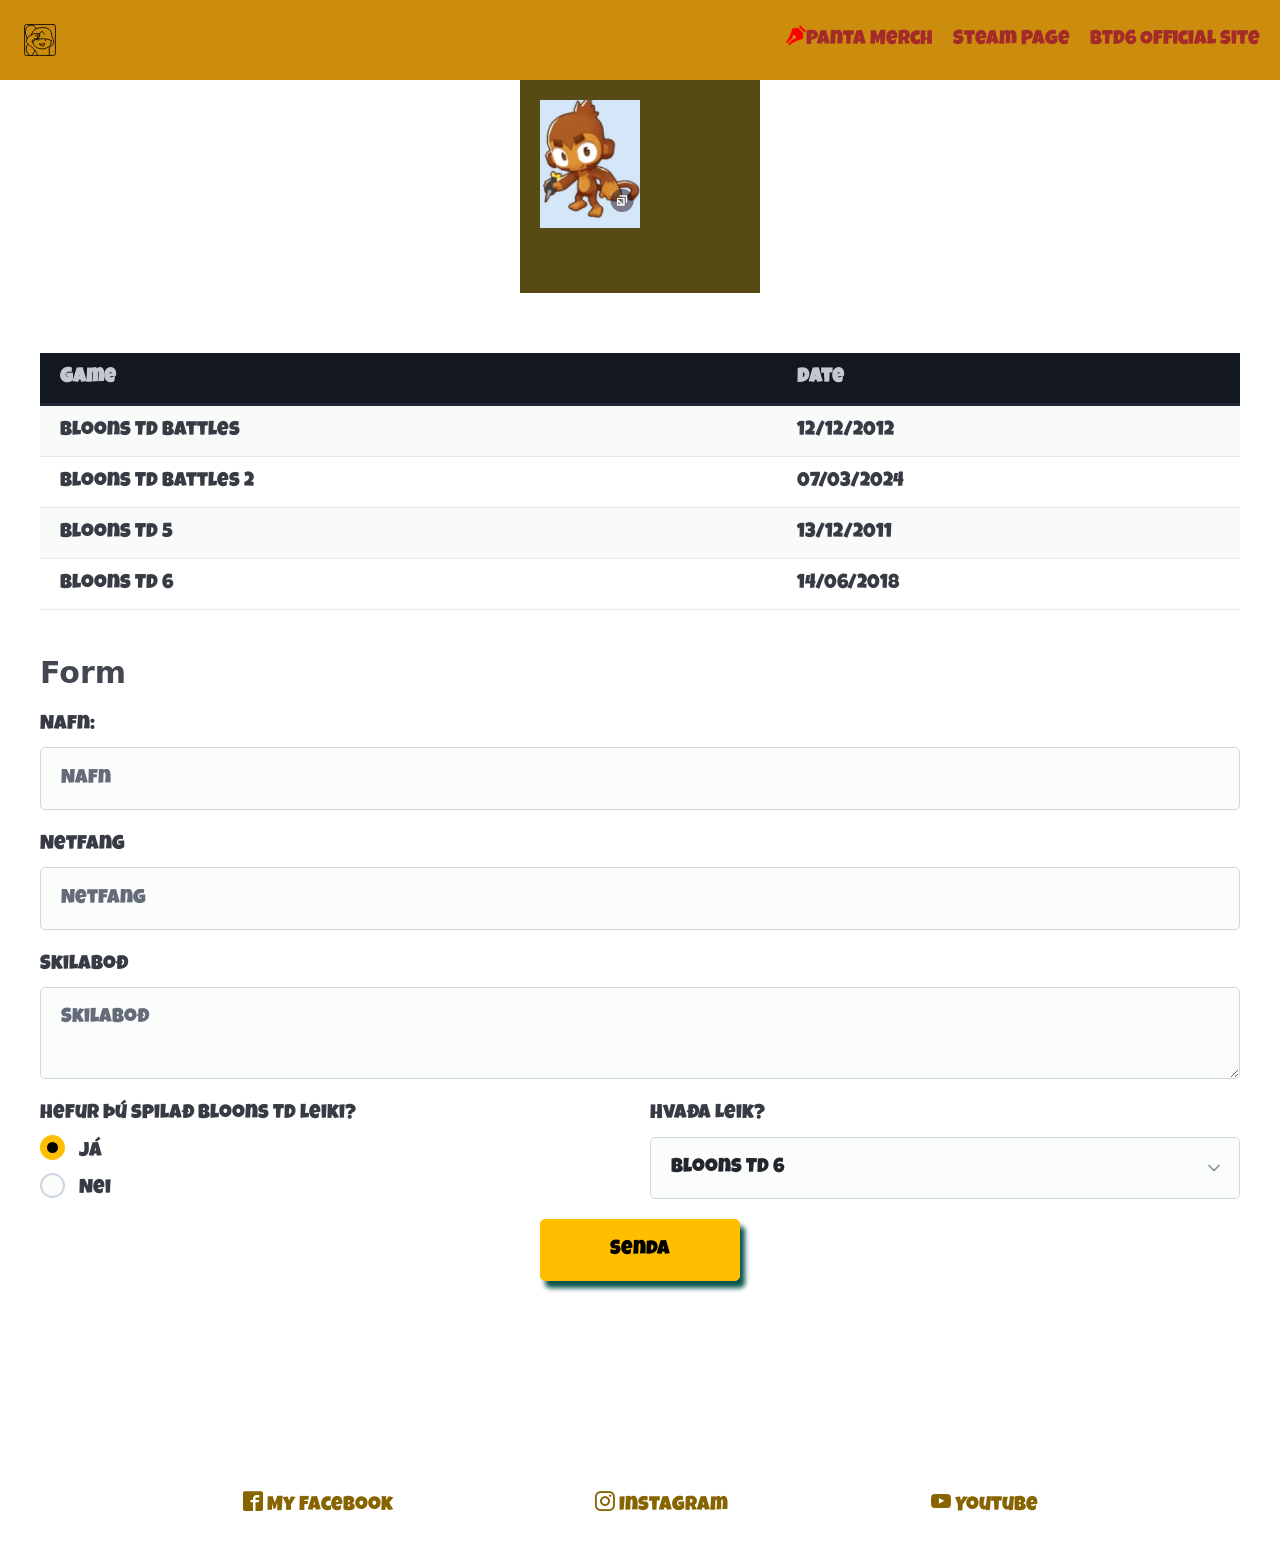
<file: index.html>
<!DOCTYPE html>
<html lang="en">
<head>
    <meta charset="UTF-8">
    <meta name="viewport" content="width=device-width, initial-scale=1.0">
    <title>Bloons TD 6</title>
    <link rel="stylesheet" href="css/pico.amber.css">
    <link rel="stylesheet" href="css/custom.css">
    <link rel="stylesheet" href="css/style.css">
    <link rel="preconnect" href="https://fonts.googleapis.com">
    <link rel="preconnect" href="https://fonts.gstatic.com" crossorigin>
    <link href="https://fonts.googleapis.com/css2?family=Luckiest+Guy&display=swap" rel="stylesheet">
</head>
<body class="luckiest-guy-regular">
    <main class="container">
        <label role="button" for="hamborgir" class="hamborgir">&#9776;</label>
        <input type="checkbox" id="hamborgir">
        <nav >
            <ul>
                <li><img src="images/logo.svg"></img></li>
            </ul>
            <ul>
                <li><a href="#" id="dialogOpen"><span class="icon-pen"></span>Panta Merch</a></li>
                <li><a href="https://store.steampowered.com/app/960090/Bloons_TD_6/">Steam Page</a></li>
                <li><a href="https://ninjakiwi.com/Games/Mobile/Bloons-TD-6.html">BTD6 Official site</a></li>
            </ul>
        </nav>

        <div class="slideshow">
            <div class="slides">
                <div id="slide-1">
                    <img src="images/dartMonkey.png">
                </div>
                <div id="slide-2">
                    <img src="images/boomMonkey.png">
                </div>
                <div id="slide-3">
                    <img src="images/Cannon.png" alt="">
                </div>
                <div id="slide-4">
                    <img src="images/tackShooter.png" alt="">
                </div>
                <div id="slide-5">
                    <img src="images/iceMonkey.png">
                </div>
                <div id="slide-6">
                    <img src="images/glueGunner.png">
                </div>
                <div id="slide-7">
                    <img src="images/Desperado.png">
                </div>
                <div id="slide-8">
                    <img src="images/Sniper.png">
                </div>
                <div id="slide-9">
                    <img src="images/Submarine.png">
                </div>
                <div id="slide-10">
                    <img src="images/Pirate.png">
                </div>
                <div id="slide-11">
                    <img src="images/Ace.png">
                </div>
                <div id="slide-12">
                    <img src="images/Heli.png">
                </div>
                <div id="slide-13">
                    <img src="images/Mortar.png">
                </div>
                <div id="slide-14">
                    <img src="images/miniGunner.png">
                </div>
                <div id="slide-15">
                    <img src="images/magic.png">
                </div>
                <div id="slide-16">
                    <img src="images/super.png">
                </div>
                <div id="slide-17">
                    <img src="images/ninja.png">
                </div>
                <div id="slide-18">
                    <img src="images/alchemist.png">
                </div>
                <div id="slide-19">
                    <img src="images/druid.png">
                </div>
                <div id="slide-20">
                    <img src="images/mermonkey.png">
                </div>
                <div id="slide-21">
                    <img src="images/farm.png">
                </div>
                <div id="slide-22">
                    <img src="images/spike.png">
                </div>
                <div id="slide-23">
                    <img src="images/villiage.png">
                </div>
                <div id="slide-24">
                    <img src="images/engineer.png">
                </div>
                <div id="slide-25">
                    <img src="images/tamer.png">
                </div>

            </div>

        </div>
        <table class="striped">
            <thead data-theme="dark">
                <tr>
                    <td>Game</td>
                    <td>Date</td>
                </tr>
            </thead>
            <tbody>
                <tr>
                    <td data-label="Game">Bloons TD Battles</td>
                    <td data-label="Date">12/12/2012</td>
                </tr>
                <tr>
                    <td data-label="Game">Bloons TD Battles 2</td>
                    <td data-label="Date">07/03/2024</td>
                </tr>
                <tr>
                    <td data-label="Game">Bloons TD 5</td>
                    <td data-label="Date">13/12/2011</td>
                </tr>
                <tr>
                    <td data-label="Game">Bloons TD 6</td>
                    <td data-label="Date">14/06/2018</td>
                </tr> 
            </tbody>
        </table>

        <h3>Form</h3>
        <form action="">

            <label for="nafn">Nafn:</label>
            <input type="text" id="nafn" required placeholder="Nafn">

            <label for="netfang">Netfang</label>
            <input type="email" id="netfang" required placeholder="Netfang">

            <label for="skilabod">Skilaboð</label>
            <textarea id="skilabod" placeholder="Skilaboð"></textarea>
            <div class="grid">
                <div>
                    <label for="valkostur">hefur þú spilað Bloons TD leiki?</label>
                    <label for="radio1">
                        <input type="radio" id="radio1" name="radiobtn" checked>
                        Já
                    </label>
                    <label for="radio2">
                        <input type="radio" id="radio2" name="radiobtn">
                        Nei
                    </label>
                </div>
                <div>
                    <label for="selects">Hvaða Leik?</label>
                    <select id="selects">
                        <option>Bloons TD 6</option>
                        <option>Bloons Battles leikina</option>
                        <option>Bloons TD 5</option>
                    </select>
                </div>
            </div>
            <input type="submit" value="Senda">
        </form>
        <div class="animated-line">
            <h2>Kaupa Bloons TD 6 NOW</h2>
        </div>
        
        <footer>
            <a href="https://fb.is"><span class="icon-facebook2"></span> My Facebook</a>
            <a href="https://instagram.com/realninjakiwi"><span class="icon-instagram"></span> Instagram</a>
            <a href="https://youtube.com/ninjakiwigames"><span class="icon-youtube"></span> Youtube</a>
        </footer>
    </main>
    <dialog id="skraning">
        <article>
            <header>
                <button aria-label="Close" rel="prev" id="dialogClose"></button>
                <p>Sláðu inn username og pasword</p>
            </header>
            <form action="admin.html" method="get">
                <label for="user">Notandi</label>
                <input type="text" id="user" placeholder="User" required>

                <label for="pass">Password</label>
                <input type="text" id="pass" placeholder="Password" required>

                <input type="submit" placeholder="Skrá inn">
            </form>
        </article>
    </dialog>

    <script>

        const openbutton = document.getElementById("dialogOpen")
        const closebutton = document.getElementById("dialogClose")
        const dialog = document.getElementById("skraning")

        openbutton.addEventListener("click", function(){
            dialog.showModal();
        });

        closebutton.addEventListener("click", function(){
            dialog.close();
        });

    </script>

</body>

</html>
</file>
<file: css/pico.amber.css>
@charset "UTF-8";
/*!
 * Pico CSS ✨ v2.1.1 (https://picocss.com)
 * Copyright 2019-2025 - Licensed under MIT
 */
/**
 * Styles
 */
:root,
:host {
  --pico-font-family-emoji: "Apple Color Emoji", "Segoe UI Emoji", "Segoe UI Symbol", "Noto Color Emoji";
  --pico-font-family-sans-serif: system-ui, "Segoe UI", Roboto, Oxygen, Ubuntu, Cantarell, Helvetica, Arial, "Helvetica Neue", sans-serif, var(--pico-font-family-emoji);
  --pico-font-family-monospace: ui-monospace, SFMono-Regular, "SF Mono", Menlo, Consolas, "Liberation Mono", monospace, var(--pico-font-family-emoji);
  --pico-font-family: var(--pico-font-family-sans-serif);
  --pico-line-height: 1.5;
  --pico-font-weight: 400;
  --pico-font-size: 100%;
  --pico-text-underline-offset: 0.1rem;
  --pico-border-radius: 0.25rem;
  --pico-border-width: 0.0625rem;
  --pico-outline-width: 0.125rem;
  --pico-transition: 0.2s ease-in-out;
  --pico-spacing: 1rem;
  --pico-typography-spacing-vertical: 1rem;
  --pico-block-spacing-vertical: var(--pico-spacing);
  --pico-block-spacing-horizontal: var(--pico-spacing);
  --pico-grid-column-gap: var(--pico-spacing);
  --pico-grid-row-gap: var(--pico-spacing);
  --pico-form-element-spacing-vertical: 0.75rem;
  --pico-form-element-spacing-horizontal: 1rem;
  --pico-group-box-shadow: 0 0 0 rgba(0, 0, 0, 0);
  --pico-group-box-shadow-focus-with-button: 0 0 0 var(--pico-outline-width) var(--pico-primary-focus);
  --pico-group-box-shadow-focus-with-input: 0 0 0 0.0625rem var(--pico-form-element-border-color);
  --pico-modal-overlay-backdrop-filter: blur(0.375rem);
  --pico-nav-element-spacing-vertical: 1rem;
  --pico-nav-element-spacing-horizontal: 0.5rem;
  --pico-nav-link-spacing-vertical: 0.5rem;
  --pico-nav-link-spacing-horizontal: 0.5rem;
  --pico-nav-breadcrumb-divider: ">";
  --pico-icon-checkbox: url("data:image/svg+xml,%3Csvg xmlns='http://www.w3.org/2000/svg' width='24' height='24' viewBox='0 0 24 24' fill='none' stroke='rgb(255, 255, 255)' stroke-width='4' stroke-linecap='round' stroke-linejoin='round'%3E%3Cpolyline points='20 6 9 17 4 12'%3E%3C/polyline%3E%3C/svg%3E");
  --pico-icon-minus: url("data:image/svg+xml,%3Csvg xmlns='http://www.w3.org/2000/svg' width='24' height='24' viewBox='0 0 24 24' fill='none' stroke='rgb(255, 255, 255)' stroke-width='4' stroke-linecap='round' stroke-linejoin='round'%3E%3Cline x1='5' y1='12' x2='19' y2='12'%3E%3C/line%3E%3C/svg%3E");
  --pico-icon-chevron: url("data:image/svg+xml,%3Csvg xmlns='http://www.w3.org/2000/svg' width='24' height='24' viewBox='0 0 24 24' fill='none' stroke='rgb(136, 145, 164)' stroke-width='2' stroke-linecap='round' stroke-linejoin='round'%3E%3Cpolyline points='6 9 12 15 18 9'%3E%3C/polyline%3E%3C/svg%3E");
  --pico-icon-date: url("data:image/svg+xml,%3Csvg xmlns='http://www.w3.org/2000/svg' width='24' height='24' viewBox='0 0 24 24' fill='none' stroke='rgb(136, 145, 164)' stroke-width='2' stroke-linecap='round' stroke-linejoin='round'%3E%3Crect x='3' y='4' width='18' height='18' rx='2' ry='2'%3E%3C/rect%3E%3Cline x1='16' y1='2' x2='16' y2='6'%3E%3C/line%3E%3Cline x1='8' y1='2' x2='8' y2='6'%3E%3C/line%3E%3Cline x1='3' y1='10' x2='21' y2='10'%3E%3C/line%3E%3C/svg%3E");
  --pico-icon-time: url("data:image/svg+xml,%3Csvg xmlns='http://www.w3.org/2000/svg' width='24' height='24' viewBox='0 0 24 24' fill='none' stroke='rgb(136, 145, 164)' stroke-width='2' stroke-linecap='round' stroke-linejoin='round'%3E%3Ccircle cx='12' cy='12' r='10'%3E%3C/circle%3E%3Cpolyline points='12 6 12 12 16 14'%3E%3C/polyline%3E%3C/svg%3E");
  --pico-icon-search: url("data:image/svg+xml,%3Csvg xmlns='http://www.w3.org/2000/svg' width='24' height='24' viewBox='0 0 24 24' fill='none' stroke='rgb(136, 145, 164)' stroke-width='1.5' stroke-linecap='round' stroke-linejoin='round'%3E%3Ccircle cx='11' cy='11' r='8'%3E%3C/circle%3E%3Cline x1='21' y1='21' x2='16.65' y2='16.65'%3E%3C/line%3E%3C/svg%3E");
  --pico-icon-close: url("data:image/svg+xml,%3Csvg xmlns='http://www.w3.org/2000/svg' width='24' height='24' viewBox='0 0 24 24' fill='none' stroke='rgb(136, 145, 164)' stroke-width='3' stroke-linecap='round' stroke-linejoin='round'%3E%3Cline x1='18' y1='6' x2='6' y2='18'%3E%3C/line%3E%3Cline x1='6' y1='6' x2='18' y2='18'%3E%3C/line%3E%3C/svg%3E");
  --pico-icon-loading: url("data:image/svg+xml,%3Csvg fill='none' height='24' width='24' viewBox='0 0 24 24' xmlns='http://www.w3.org/2000/svg' %3E%3Cstyle%3E g %7B animation: rotate 2s linear infinite; transform-origin: center center; %7D circle %7B stroke-dasharray: 75,100; stroke-dashoffset: -5; animation: dash 1.5s ease-in-out infinite; stroke-linecap: round; %7D @keyframes rotate %7B 0%25 %7B transform: rotate(0deg); %7D 100%25 %7B transform: rotate(360deg); %7D %7D @keyframes dash %7B 0%25 %7B stroke-dasharray: 1,100; stroke-dashoffset: 0; %7D 50%25 %7B stroke-dasharray: 44.5,100; stroke-dashoffset: -17.5; %7D 100%25 %7B stroke-dasharray: 44.5,100; stroke-dashoffset: -62; %7D %7D %3C/style%3E%3Cg%3E%3Ccircle cx='12' cy='12' r='10' fill='none' stroke='rgb(136, 145, 164)' stroke-width='4' /%3E%3C/g%3E%3C/svg%3E");
}
@media (min-width: 576px) {
  :root,
  :host {
    --pico-font-size: 106.25%;
  }
}
@media (min-width: 768px) {
  :root,
  :host {
    --pico-font-size: 112.5%;
  }
}
@media (min-width: 1024px) {
  :root,
  :host {
    --pico-font-size: 118.75%;
  }
}
@media (min-width: 1280px) {
  :root,
  :host {
    --pico-font-size: 125%;
  }
}
@media (min-width: 1536px) {
  :root,
  :host {
    --pico-font-size: 131.25%;
  }
}

a {
  --pico-text-decoration: underline;
}
a.secondary, a.contrast {
  --pico-text-decoration: underline;
}

small {
  --pico-font-size: 0.875em;
}

h1,
h2,
h3,
h4,
h5,
h6 {
  --pico-font-weight: 700;
}

h1 {
  --pico-font-size: 2rem;
  --pico-line-height: 1.125;
  --pico-typography-spacing-top: 3rem;
}

h2 {
  --pico-font-size: 1.75rem;
  --pico-line-height: 1.15;
  --pico-typography-spacing-top: 2.625rem;
}

h3 {
  --pico-font-size: 1.5rem;
  --pico-line-height: 1.175;
  --pico-typography-spacing-top: 2.25rem;
}

h4 {
  --pico-font-size: 1.25rem;
  --pico-line-height: 1.2;
  --pico-typography-spacing-top: 1.874rem;
}

h5 {
  --pico-font-size: 1.125rem;
  --pico-line-height: 1.225;
  --pico-typography-spacing-top: 1.6875rem;
}

h6 {
  --pico-font-size: 1rem;
  --pico-line-height: 1.25;
  --pico-typography-spacing-top: 1.5rem;
}

thead th,
thead td,
tfoot th,
tfoot td {
  --pico-font-weight: 600;
  --pico-border-width: 0.1875rem;
}

pre,
code,
kbd,
samp {
  --pico-font-family: var(--pico-font-family-monospace);
}

kbd {
  --pico-font-weight: bolder;
}

input:not([type=submit],
[type=button],
[type=reset],
[type=checkbox],
[type=radio],
[type=file]),
:where(select, textarea) {
  --pico-outline-width: 0.0625rem;
}

[type=search] {
  --pico-border-radius: 5rem;
}

[type=checkbox],
[type=radio] {
  --pico-border-width: 0.125rem;
}

[type=checkbox][role=switch] {
  --pico-border-width: 0.1875rem;
}

details.dropdown summary:not([role=button]) {
  --pico-outline-width: 0.0625rem;
}

nav details.dropdown summary:focus-visible {
  --pico-outline-width: 0.125rem;
}

[role=search] {
  --pico-border-radius: 5rem;
}

[role=search]:has(button.secondary:focus,
[type=submit].secondary:focus,
[type=button].secondary:focus,
[role=button].secondary:focus),
[role=group]:has(button.secondary:focus,
[type=submit].secondary:focus,
[type=button].secondary:focus,
[role=button].secondary:focus) {
  --pico-group-box-shadow-focus-with-button: 0 0 0 var(--pico-outline-width) var(--pico-secondary-focus);
}
[role=search]:has(button.contrast:focus,
[type=submit].contrast:focus,
[type=button].contrast:focus,
[role=button].contrast:focus),
[role=group]:has(button.contrast:focus,
[type=submit].contrast:focus,
[type=button].contrast:focus,
[role=button].contrast:focus) {
  --pico-group-box-shadow-focus-with-button: 0 0 0 var(--pico-outline-width) var(--pico-contrast-focus);
}
[role=search] button,
[role=search] [type=submit],
[role=search] [type=button],
[role=search] [role=button],
[role=group] button,
[role=group] [type=submit],
[role=group] [type=button],
[role=group] [role=button] {
  --pico-form-element-spacing-horizontal: 2rem;
}

details summary[role=button]:not(.outline)::after {
  filter: brightness(0) invert(1);
}

[aria-busy=true]:not(input, select, textarea):is(button, [type=submit], [type=button], [type=reset], [role=button]):not(.outline)::before {
  filter: brightness(0) invert(0);
}

/**
 * Color schemes
 */
[data-theme=light],
:root:not([data-theme=dark]),
:host(:not([data-theme=dark])) {
  color-scheme: light;
  --pico-background-color: #fff;
  --pico-color: #373c44;
  --pico-text-selection-color: rgba(183, 136, 0, 0.25);
  --pico-muted-color: #646b79;
  --pico-muted-border-color: rgb(231, 234, 239.5);
  --pico-primary: #876400;
  --pico-primary-background: #ffbf00;
  --pico-primary-border: var(--pico-primary-background);
  --pico-primary-underline: rgba(135, 100, 0, 0.5);
  --pico-primary-hover: #694d00;
  --pico-primary-hover-background: #e8ae01;
  --pico-primary-hover-border: var(--pico-primary-hover-background);
  --pico-primary-hover-underline: var(--pico-primary-hover);
  --pico-primary-focus: rgba(183, 136, 0, 0.5);
  --pico-primary-inverse: #000;
  --pico-secondary: #5d6b89;
  --pico-secondary-background: #525f7a;
  --pico-secondary-border: var(--pico-secondary-background);
  --pico-secondary-underline: rgba(93, 107, 137, 0.5);
  --pico-secondary-hover: #48536b;
  --pico-secondary-hover-background: #48536b;
  --pico-secondary-hover-border: var(--pico-secondary-hover-background);
  --pico-secondary-hover-underline: var(--pico-secondary-hover);
  --pico-secondary-focus: rgba(93, 107, 137, 0.25);
  --pico-secondary-inverse: #fff;
  --pico-contrast: #181c25;
  --pico-contrast-background: #181c25;
  --pico-contrast-border: var(--pico-contrast-background);
  --pico-contrast-underline: rgba(24, 28, 37, 0.5);
  --pico-contrast-hover: #000;
  --pico-contrast-hover-background: #000;
  --pico-contrast-hover-border: var(--pico-contrast-hover-background);
  --pico-contrast-hover-underline: var(--pico-secondary-hover);
  --pico-contrast-focus: rgba(93, 107, 137, 0.25);
  --pico-contrast-inverse: #fff;
  --pico-box-shadow: 0.0145rem 0.029rem 0.174rem rgba(129, 145, 181, 0.01698), 0.0335rem 0.067rem 0.402rem rgba(129, 145, 181, 0.024), 0.0625rem 0.125rem 0.75rem rgba(129, 145, 181, 0.03), 0.1125rem 0.225rem 1.35rem rgba(129, 145, 181, 0.036), 0.2085rem 0.417rem 2.502rem rgba(129, 145, 181, 0.04302), 0.5rem 1rem 6rem rgba(129, 145, 181, 0.06), 0 0 0 0.0625rem rgba(129, 145, 181, 0.015);
  --pico-h1-color: #2d3138;
  --pico-h2-color: #373c44;
  --pico-h3-color: #424751;
  --pico-h4-color: #4d535e;
  --pico-h5-color: #5c6370;
  --pico-h6-color: #646b79;
  --pico-mark-background-color: rgb(252.5, 230.5, 191.5);
  --pico-mark-color: #0f1114;
  --pico-ins-color: rgb(28.5, 105.5, 84);
  --pico-del-color: rgb(136, 56.5, 53);
  --pico-blockquote-border-color: var(--pico-muted-border-color);
  --pico-blockquote-footer-color: var(--pico-muted-color);
  --pico-button-box-shadow: 0 0 0 rgba(0, 0, 0, 0);
  --pico-button-hover-box-shadow: 0 0 0 rgba(0, 0, 0, 0);
  --pico-table-border-color: var(--pico-muted-border-color);
  --pico-table-row-stripped-background-color: rgba(111, 120, 135, 0.0375);
  --pico-code-background-color: rgb(243, 244.5, 246.75);
  --pico-code-color: #646b79;
  --pico-code-kbd-background-color: var(--pico-color);
  --pico-code-kbd-color: var(--pico-background-color);
  --pico-form-element-background-color: rgb(251, 251.5, 252.25);
  --pico-form-element-selected-background-color: #dfe3eb;
  --pico-form-element-border-color: #cfd5e2;
  --pico-form-element-color: #23262c;
  --pico-form-element-placeholder-color: var(--pico-muted-color);
  --pico-form-element-active-background-color: #fff;
  --pico-form-element-active-border-color: var(--pico-primary-border);
  --pico-form-element-focus-color: var(--pico-primary-border);
  --pico-form-element-disabled-opacity: 0.5;
  --pico-form-element-invalid-border-color: rgb(183.5, 105.5, 106.5);
  --pico-form-element-invalid-active-border-color: rgb(200.25, 79.25, 72.25);
  --pico-form-element-invalid-focus-color: var(--pico-form-element-invalid-active-border-color);
  --pico-form-element-valid-border-color: rgb(76, 154.5, 137.5);
  --pico-form-element-valid-active-border-color: rgb(39, 152.75, 118.75);
  --pico-form-element-valid-focus-color: var(--pico-form-element-valid-active-border-color);
  --pico-switch-background-color: #bfc7d9;
  --pico-switch-checked-background-color: var(--pico-primary-background);
  --pico-switch-color: #fff;
  --pico-switch-thumb-box-shadow: 0 0 0.5rem rgba(0, 0, 0, 0.25);
  --pico-range-border-color: #dfe3eb;
  --pico-range-active-border-color: #bfc7d9;
  --pico-range-thumb-border-color: var(--pico-background-color);
  --pico-range-thumb-color: var(--pico-secondary-background);
  --pico-range-thumb-active-color: var(--pico-primary-background);
  --pico-accordion-border-color: var(--pico-muted-border-color);
  --pico-accordion-active-summary-color: var(--pico-primary-hover);
  --pico-accordion-close-summary-color: var(--pico-color);
  --pico-accordion-open-summary-color: var(--pico-muted-color);
  --pico-card-background-color: var(--pico-background-color);
  --pico-card-border-color: var(--pico-muted-border-color);
  --pico-card-box-shadow: var(--pico-box-shadow);
  --pico-card-sectioning-background-color: rgb(251, 251.5, 252.25);
  --pico-dropdown-background-color: #fff;
  --pico-dropdown-border-color: #eff1f4;
  --pico-dropdown-box-shadow: var(--pico-box-shadow);
  --pico-dropdown-color: var(--pico-color);
  --pico-dropdown-hover-background-color: #eff1f4;
  --pico-loading-spinner-opacity: 0.5;
  --pico-modal-overlay-background-color: rgba(232, 234, 237, 0.75);
  --pico-progress-background-color: #dfe3eb;
  --pico-progress-color: var(--pico-primary-background);
  --pico-tooltip-background-color: var(--pico-contrast-background);
  --pico-tooltip-color: var(--pico-contrast-inverse);
  --pico-icon-valid: url("data:image/svg+xml,%3Csvg xmlns='http://www.w3.org/2000/svg' width='24' height='24' viewBox='0 0 24 24' fill='none' stroke='rgb(76, 154.5, 137.5)' stroke-width='2' stroke-linecap='round' stroke-linejoin='round'%3E%3Cpolyline points='20 6 9 17 4 12'%3E%3C/polyline%3E%3C/svg%3E");
  --pico-icon-invalid: url("data:image/svg+xml,%3Csvg xmlns='http://www.w3.org/2000/svg' width='24' height='24' viewBox='0 0 24 24' fill='none' stroke='rgb(200.25, 79.25, 72.25)' stroke-width='2' stroke-linecap='round' stroke-linejoin='round'%3E%3Ccircle cx='12' cy='12' r='10'%3E%3C/circle%3E%3Cline x1='12' y1='8' x2='12' y2='12'%3E%3C/line%3E%3Cline x1='12' y1='16' x2='12.01' y2='16'%3E%3C/line%3E%3C/svg%3E");
}
[data-theme=light] input:is([type=submit],
[type=button],
[type=reset],
[type=checkbox],
[type=radio],
[type=file]),
:root:not([data-theme=dark]) input:is([type=submit],
[type=button],
[type=reset],
[type=checkbox],
[type=radio],
[type=file]),
:host(:not([data-theme=dark])) input:is([type=submit],
[type=button],
[type=reset],
[type=checkbox],
[type=radio],
[type=file]) {
  --pico-form-element-focus-color: var(--pico-primary-focus);
}

@media only screen and (prefers-color-scheme: dark) {
  :root:not([data-theme]),
  :host(:not([data-theme])) {
    color-scheme: dark;
    --pico-background-color: rgb(19, 22.5, 30.5);
    --pico-color: #c2c7d0;
    --pico-text-selection-color: rgba(199, 148, 0, 0.1875);
    --pico-muted-color: #7b8495;
    --pico-muted-border-color: #202632;
    --pico-primary: #c79400;
    --pico-primary-background: #ffbf00;
    --pico-primary-border: var(--pico-primary-background);
    --pico-primary-underline: rgba(199, 148, 0, 0.5);
    --pico-primary-hover: #e8ae01;
    --pico-primary-hover-background: #fecc63;
    --pico-primary-hover-border: var(--pico-primary-hover-background);
    --pico-primary-hover-underline: var(--pico-primary-hover);
    --pico-primary-focus: rgba(199, 148, 0, 0.375);
    --pico-primary-inverse: #000;
    --pico-secondary: #969eaf;
    --pico-secondary-background: #525f7a;
    --pico-secondary-border: var(--pico-secondary-background);
    --pico-secondary-underline: rgba(150, 158, 175, 0.5);
    --pico-secondary-hover: #b3b9c5;
    --pico-secondary-hover-background: #5d6b89;
    --pico-secondary-hover-border: var(--pico-secondary-hover-background);
    --pico-secondary-hover-underline: var(--pico-secondary-hover);
    --pico-secondary-focus: rgba(144, 158, 190, 0.25);
    --pico-secondary-inverse: #fff;
    --pico-contrast: #dfe3eb;
    --pico-contrast-background: #eff1f4;
    --pico-contrast-border: var(--pico-contrast-background);
    --pico-contrast-underline: rgba(223, 227, 235, 0.5);
    --pico-contrast-hover: #fff;
    --pico-contrast-hover-background: #fff;
    --pico-contrast-hover-border: var(--pico-contrast-hover-background);
    --pico-contrast-hover-underline: var(--pico-contrast-hover);
    --pico-contrast-focus: rgba(207, 213, 226, 0.25);
    --pico-contrast-inverse: #000;
    --pico-box-shadow: 0.0145rem 0.029rem 0.174rem rgba(7, 8.5, 12, 0.01698), 0.0335rem 0.067rem 0.402rem rgba(7, 8.5, 12, 0.024), 0.0625rem 0.125rem 0.75rem rgba(7, 8.5, 12, 0.03), 0.1125rem 0.225rem 1.35rem rgba(7, 8.5, 12, 0.036), 0.2085rem 0.417rem 2.502rem rgba(7, 8.5, 12, 0.04302), 0.5rem 1rem 6rem rgba(7, 8.5, 12, 0.06), 0 0 0 0.0625rem rgba(7, 8.5, 12, 0.015);
    --pico-h1-color: #f0f1f3;
    --pico-h2-color: #e0e3e7;
    --pico-h3-color: #c2c7d0;
    --pico-h4-color: #b3b9c5;
    --pico-h5-color: #a4acba;
    --pico-h6-color: #8891a4;
    --pico-mark-background-color: #014063;
    --pico-mark-color: #fff;
    --pico-ins-color: #62af9a;
    --pico-del-color: rgb(205.5, 126, 123);
    --pico-blockquote-border-color: var(--pico-muted-border-color);
    --pico-blockquote-footer-color: var(--pico-muted-color);
    --pico-button-box-shadow: 0 0 0 rgba(0, 0, 0, 0);
    --pico-button-hover-box-shadow: 0 0 0 rgba(0, 0, 0, 0);
    --pico-table-border-color: var(--pico-muted-border-color);
    --pico-table-row-stripped-background-color: rgba(111, 120, 135, 0.0375);
    --pico-code-background-color: rgb(26, 30.5, 40.25);
    --pico-code-color: #8891a4;
    --pico-code-kbd-background-color: var(--pico-color);
    --pico-code-kbd-color: var(--pico-background-color);
    --pico-form-element-background-color: rgb(28, 33, 43.5);
    --pico-form-element-selected-background-color: #2a3140;
    --pico-form-element-border-color: #2a3140;
    --pico-form-element-color: #e0e3e7;
    --pico-form-element-placeholder-color: #8891a4;
    --pico-form-element-active-background-color: rgb(26, 30.5, 40.25);
    --pico-form-element-active-border-color: var(--pico-primary-border);
    --pico-form-element-focus-color: var(--pico-primary-border);
    --pico-form-element-disabled-opacity: 0.5;
    --pico-form-element-invalid-border-color: rgb(149.5, 74, 80);
    --pico-form-element-invalid-active-border-color: rgb(183.25, 63.5, 59);
    --pico-form-element-invalid-focus-color: var(--pico-form-element-invalid-active-border-color);
    --pico-form-element-valid-border-color: #2a7b6f;
    --pico-form-element-valid-active-border-color: rgb(22, 137, 105.5);
    --pico-form-element-valid-focus-color: var(--pico-form-element-valid-active-border-color);
    --pico-switch-background-color: #333c4e;
    --pico-switch-checked-background-color: var(--pico-primary-background);
    --pico-switch-color: #fff;
    --pico-switch-thumb-box-shadow: 0 0 0.5rem rgba(0, 0, 0, 0.25);
    --pico-range-border-color: #202632;
    --pico-range-active-border-color: #2a3140;
    --pico-range-thumb-border-color: var(--pico-background-color);
    --pico-range-thumb-color: var(--pico-secondary-background);
    --pico-range-thumb-active-color: var(--pico-primary-background);
    --pico-accordion-border-color: var(--pico-muted-border-color);
    --pico-accordion-active-summary-color: var(--pico-primary-hover);
    --pico-accordion-close-summary-color: var(--pico-color);
    --pico-accordion-open-summary-color: var(--pico-muted-color);
    --pico-card-background-color: #181c25;
    --pico-card-border-color: var(--pico-card-background-color);
    --pico-card-box-shadow: var(--pico-box-shadow);
    --pico-card-sectioning-background-color: rgb(26, 30.5, 40.25);
    --pico-dropdown-background-color: #181c25;
    --pico-dropdown-border-color: #202632;
    --pico-dropdown-box-shadow: var(--pico-box-shadow);
    --pico-dropdown-color: var(--pico-color);
    --pico-dropdown-hover-background-color: #202632;
    --pico-loading-spinner-opacity: 0.5;
    --pico-modal-overlay-background-color: rgba(7.5, 8.5, 10, 0.75);
    --pico-progress-background-color: #202632;
    --pico-progress-color: var(--pico-primary-background);
    --pico-tooltip-background-color: var(--pico-contrast-background);
    --pico-tooltip-color: var(--pico-contrast-inverse);
    --pico-icon-valid: url("data:image/svg+xml,%3Csvg xmlns='http://www.w3.org/2000/svg' width='24' height='24' viewBox='0 0 24 24' fill='none' stroke='rgb(42, 123, 111)' stroke-width='2' stroke-linecap='round' stroke-linejoin='round'%3E%3Cpolyline points='20 6 9 17 4 12'%3E%3C/polyline%3E%3C/svg%3E");
    --pico-icon-invalid: url("data:image/svg+xml,%3Csvg xmlns='http://www.w3.org/2000/svg' width='24' height='24' viewBox='0 0 24 24' fill='none' stroke='rgb(149.5, 74, 80)' stroke-width='2' stroke-linecap='round' stroke-linejoin='round'%3E%3Ccircle cx='12' cy='12' r='10'%3E%3C/circle%3E%3Cline x1='12' y1='8' x2='12' y2='12'%3E%3C/line%3E%3Cline x1='12' y1='16' x2='12.01' y2='16'%3E%3C/line%3E%3C/svg%3E");
  }
  :root:not([data-theme]) input:is([type=submit],
  [type=button],
  [type=reset],
  [type=checkbox],
  [type=radio],
  [type=file]),
  :host(:not([data-theme])) input:is([type=submit],
  [type=button],
  [type=reset],
  [type=checkbox],
  [type=radio],
  [type=file]) {
    --pico-form-element-focus-color: var(--pico-primary-focus);
  }
  :root:not([data-theme]) details summary[role=button].contrast:not(.outline)::after,
  :host(:not([data-theme])) details summary[role=button].contrast:not(.outline)::after {
    filter: brightness(0);
  }
  :root:not([data-theme]) [aria-busy=true]:not(input, select, textarea).contrast:is(button,
  [type=submit],
  [type=button],
  [type=reset],
  [role=button]):not(.outline)::before,
  :host(:not([data-theme])) [aria-busy=true]:not(input, select, textarea).contrast:is(button,
  [type=submit],
  [type=button],
  [type=reset],
  [role=button]):not(.outline)::before {
    filter: brightness(0);
  }
}
[data-theme=dark] {
  color-scheme: dark;
  --pico-background-color: rgb(19, 22.5, 30.5);
  --pico-color: #c2c7d0;
  --pico-text-selection-color: rgba(199, 148, 0, 0.1875);
  --pico-muted-color: #7b8495;
  --pico-muted-border-color: #202632;
  --pico-primary: #c79400;
  --pico-primary-background: #ffbf00;
  --pico-primary-border: var(--pico-primary-background);
  --pico-primary-underline: rgba(199, 148, 0, 0.5);
  --pico-primary-hover: #e8ae01;
  --pico-primary-hover-background: #fecc63;
  --pico-primary-hover-border: var(--pico-primary-hover-background);
  --pico-primary-hover-underline: var(--pico-primary-hover);
  --pico-primary-focus: rgba(199, 148, 0, 0.375);
  --pico-primary-inverse: #000;
  --pico-secondary: #969eaf;
  --pico-secondary-background: #525f7a;
  --pico-secondary-border: var(--pico-secondary-background);
  --pico-secondary-underline: rgba(150, 158, 175, 0.5);
  --pico-secondary-hover: #b3b9c5;
  --pico-secondary-hover-background: #5d6b89;
  --pico-secondary-hover-border: var(--pico-secondary-hover-background);
  --pico-secondary-hover-underline: var(--pico-secondary-hover);
  --pico-secondary-focus: rgba(144, 158, 190, 0.25);
  --pico-secondary-inverse: #fff;
  --pico-contrast: #dfe3eb;
  --pico-contrast-background: #eff1f4;
  --pico-contrast-border: var(--pico-contrast-background);
  --pico-contrast-underline: rgba(223, 227, 235, 0.5);
  --pico-contrast-hover: #fff;
  --pico-contrast-hover-background: #fff;
  --pico-contrast-hover-border: var(--pico-contrast-hover-background);
  --pico-contrast-hover-underline: var(--pico-contrast-hover);
  --pico-contrast-focus: rgba(207, 213, 226, 0.25);
  --pico-contrast-inverse: #000;
  --pico-box-shadow: 0.0145rem 0.029rem 0.174rem rgba(7, 8.5, 12, 0.01698), 0.0335rem 0.067rem 0.402rem rgba(7, 8.5, 12, 0.024), 0.0625rem 0.125rem 0.75rem rgba(7, 8.5, 12, 0.03), 0.1125rem 0.225rem 1.35rem rgba(7, 8.5, 12, 0.036), 0.2085rem 0.417rem 2.502rem rgba(7, 8.5, 12, 0.04302), 0.5rem 1rem 6rem rgba(7, 8.5, 12, 0.06), 0 0 0 0.0625rem rgba(7, 8.5, 12, 0.015);
  --pico-h1-color: #f0f1f3;
  --pico-h2-color: #e0e3e7;
  --pico-h3-color: #c2c7d0;
  --pico-h4-color: #b3b9c5;
  --pico-h5-color: #a4acba;
  --pico-h6-color: #8891a4;
  --pico-mark-background-color: #014063;
  --pico-mark-color: #fff;
  --pico-ins-color: #62af9a;
  --pico-del-color: rgb(205.5, 126, 123);
  --pico-blockquote-border-color: var(--pico-muted-border-color);
  --pico-blockquote-footer-color: var(--pico-muted-color);
  --pico-button-box-shadow: 0 0 0 rgba(0, 0, 0, 0);
  --pico-button-hover-box-shadow: 0 0 0 rgba(0, 0, 0, 0);
  --pico-table-border-color: var(--pico-muted-border-color);
  --pico-table-row-stripped-background-color: rgba(111, 120, 135, 0.0375);
  --pico-code-background-color: rgb(26, 30.5, 40.25);
  --pico-code-color: #8891a4;
  --pico-code-kbd-background-color: var(--pico-color);
  --pico-code-kbd-color: var(--pico-background-color);
  --pico-form-element-background-color: rgb(28, 33, 43.5);
  --pico-form-element-selected-background-color: #2a3140;
  --pico-form-element-border-color: #2a3140;
  --pico-form-element-color: #e0e3e7;
  --pico-form-element-placeholder-color: #8891a4;
  --pico-form-element-active-background-color: rgb(26, 30.5, 40.25);
  --pico-form-element-active-border-color: var(--pico-primary-border);
  --pico-form-element-focus-color: var(--pico-primary-border);
  --pico-form-element-disabled-opacity: 0.5;
  --pico-form-element-invalid-border-color: rgb(149.5, 74, 80);
  --pico-form-element-invalid-active-border-color: rgb(183.25, 63.5, 59);
  --pico-form-element-invalid-focus-color: var(--pico-form-element-invalid-active-border-color);
  --pico-form-element-valid-border-color: #2a7b6f;
  --pico-form-element-valid-active-border-color: rgb(22, 137, 105.5);
  --pico-form-element-valid-focus-color: var(--pico-form-element-valid-active-border-color);
  --pico-switch-background-color: #333c4e;
  --pico-switch-checked-background-color: var(--pico-primary-background);
  --pico-switch-color: #fff;
  --pico-switch-thumb-box-shadow: 0 0 0.5rem rgba(0, 0, 0, 0.25);
  --pico-range-border-color: #202632;
  --pico-range-active-border-color: #2a3140;
  --pico-range-thumb-border-color: var(--pico-background-color);
  --pico-range-thumb-color: var(--pico-secondary-background);
  --pico-range-thumb-active-color: var(--pico-primary-background);
  --pico-accordion-border-color: var(--pico-muted-border-color);
  --pico-accordion-active-summary-color: var(--pico-primary-hover);
  --pico-accordion-close-summary-color: var(--pico-color);
  --pico-accordion-open-summary-color: var(--pico-muted-color);
  --pico-card-background-color: #181c25;
  --pico-card-border-color: var(--pico-card-background-color);
  --pico-card-box-shadow: var(--pico-box-shadow);
  --pico-card-sectioning-background-color: rgb(26, 30.5, 40.25);
  --pico-dropdown-background-color: #181c25;
  --pico-dropdown-border-color: #202632;
  --pico-dropdown-box-shadow: var(--pico-box-shadow);
  --pico-dropdown-color: var(--pico-color);
  --pico-dropdown-hover-background-color: #202632;
  --pico-loading-spinner-opacity: 0.5;
  --pico-modal-overlay-background-color: rgba(7.5, 8.5, 10, 0.75);
  --pico-progress-background-color: #202632;
  --pico-progress-color: var(--pico-primary-background);
  --pico-tooltip-background-color: var(--pico-contrast-background);
  --pico-tooltip-color: var(--pico-contrast-inverse);
  --pico-icon-valid: url("data:image/svg+xml,%3Csvg xmlns='http://www.w3.org/2000/svg' width='24' height='24' viewBox='0 0 24 24' fill='none' stroke='rgb(42, 123, 111)' stroke-width='2' stroke-linecap='round' stroke-linejoin='round'%3E%3Cpolyline points='20 6 9 17 4 12'%3E%3C/polyline%3E%3C/svg%3E");
  --pico-icon-invalid: url("data:image/svg+xml,%3Csvg xmlns='http://www.w3.org/2000/svg' width='24' height='24' viewBox='0 0 24 24' fill='none' stroke='rgb(149.5, 74, 80)' stroke-width='2' stroke-linecap='round' stroke-linejoin='round'%3E%3Ccircle cx='12' cy='12' r='10'%3E%3C/circle%3E%3Cline x1='12' y1='8' x2='12' y2='12'%3E%3C/line%3E%3Cline x1='12' y1='16' x2='12.01' y2='16'%3E%3C/line%3E%3C/svg%3E");
}
[data-theme=dark] input:is([type=submit],
[type=button],
[type=reset],
[type=checkbox],
[type=radio],
[type=file]) {
  --pico-form-element-focus-color: var(--pico-primary-focus);
}
[data-theme=dark] details summary[role=button].contrast:not(.outline)::after {
  filter: brightness(0);
}
[data-theme=dark] [aria-busy=true]:not(input, select, textarea).contrast:is(button,
[type=submit],
[type=button],
[type=reset],
[role=button]):not(.outline)::before {
  filter: brightness(0);
}

progress,
[type=checkbox],
[type=radio],
[type=range] {
  accent-color: var(--pico-primary);
}

/**
 * Document
 * Content-box & Responsive typography
 */
*,
*::before,
*::after {
  box-sizing: border-box;
  background-repeat: no-repeat;
}

::before,
::after {
  text-decoration: inherit;
  vertical-align: inherit;
}

:where(:root),
:where(:host) {
  -webkit-tap-highlight-color: transparent;
  -webkit-text-size-adjust: 100%;
  -moz-text-size-adjust: 100%;
  text-size-adjust: 100%;
  background-color: var(--pico-background-color);
  color: var(--pico-color);
  font-weight: var(--pico-font-weight);
  font-size: var(--pico-font-size);
  line-height: var(--pico-line-height);
  font-family: var(--pico-font-family);
  text-underline-offset: var(--pico-text-underline-offset);
  text-rendering: optimizeLegibility;
  overflow-wrap: break-word;
  -moz-tab-size: 4;
  -o-tab-size: 4;
  tab-size: 4;
}

/**
 * Landmarks
 */
body {
  width: 100%;
  margin: 0;
}

main {
  display: block;
}

body > header,
body > main,
body > footer {
  padding-block: var(--pico-block-spacing-vertical);
}

/**
 * Section
 */
section {
  margin-bottom: var(--pico-block-spacing-vertical);
}

/**
 * Container
 */
.container,
.container-fluid {
  width: 100%;
  margin-right: auto;
  margin-left: auto;
  padding-right: var(--pico-spacing);
  padding-left: var(--pico-spacing);
}

@media (min-width: 576px) {
  .container {
    max-width: 510px;
    padding-right: 0;
    padding-left: 0;
  }
}
@media (min-width: 768px) {
  .container {
    max-width: 700px;
  }
}
@media (min-width: 1024px) {
  .container {
    max-width: 950px;
  }
}
@media (min-width: 1280px) {
  .container {
    max-width: 1200px;
  }
}
@media (min-width: 1536px) {
  .container {
    max-width: 1450px;
  }
}

/**
 * Grid
 * Minimal grid system with auto-layout columns
 */
.grid {
  grid-column-gap: var(--pico-grid-column-gap);
  grid-row-gap: var(--pico-grid-row-gap);
  display: grid;
  grid-template-columns: 1fr;
}
@media (min-width: 768px) {
  .grid {
    grid-template-columns: repeat(auto-fit, minmax(0%, 1fr));
  }
}
.grid > * {
  min-width: 0;
}

/**
 * Overflow auto
 */
.overflow-auto {
  overflow: auto;
}

/**
 * Typography
 */
b,
strong {
  font-weight: bolder;
}

sub,
sup {
  position: relative;
  font-size: 0.75em;
  line-height: 0;
  vertical-align: baseline;
}

sub {
  bottom: -0.25em;
}

sup {
  top: -0.5em;
}

address,
blockquote,
dl,
ol,
p,
pre,
table,
ul {
  margin-top: 0;
  margin-bottom: var(--pico-typography-spacing-vertical);
  color: var(--pico-color);
  font-style: normal;
  font-weight: var(--pico-font-weight);
}

h1,
h2,
h3,
h4,
h5,
h6 {
  margin-top: 0;
  margin-bottom: var(--pico-typography-spacing-vertical);
  color: var(--pico-color);
  font-weight: var(--pico-font-weight);
  font-size: var(--pico-font-size);
  line-height: var(--pico-line-height);
  font-family: var(--pico-font-family);
}

h1 {
  --pico-color: var(--pico-h1-color);
}

h2 {
  --pico-color: var(--pico-h2-color);
}

h3 {
  --pico-color: var(--pico-h3-color);
}

h4 {
  --pico-color: var(--pico-h4-color);
}

h5 {
  --pico-color: var(--pico-h5-color);
}

h6 {
  --pico-color: var(--pico-h6-color);
}

:where(article, address, blockquote, dl, figure, form, ol, p, pre, table, ul) ~ :is(h1, h2, h3, h4, h5, h6) {
  margin-top: var(--pico-typography-spacing-top);
}

p {
  margin-bottom: var(--pico-typography-spacing-vertical);
}

hgroup {
  margin-bottom: var(--pico-typography-spacing-vertical);
}
hgroup > * {
  margin-top: 0;
  margin-bottom: 0;
}
hgroup > *:not(:first-child):last-child {
  --pico-color: var(--pico-muted-color);
  --pico-font-weight: unset;
  font-size: 1rem;
}

:where(ol, ul) li {
  margin-bottom: calc(var(--pico-typography-spacing-vertical) * 0.25);
}

:where(dl, ol, ul) :where(dl, ol, ul) {
  margin: 0;
  margin-top: calc(var(--pico-typography-spacing-vertical) * 0.25);
}

ul li {
  list-style: square;
}

mark {
  padding: 0.125rem 0.25rem;
  background-color: var(--pico-mark-background-color);
  color: var(--pico-mark-color);
  vertical-align: baseline;
}

blockquote {
  display: block;
  margin: var(--pico-typography-spacing-vertical) 0;
  padding: var(--pico-spacing);
  border-right: none;
  border-left: 0.25rem solid var(--pico-blockquote-border-color);
  border-inline-start: 0.25rem solid var(--pico-blockquote-border-color);
  border-inline-end: none;
}
blockquote footer {
  margin-top: calc(var(--pico-typography-spacing-vertical) * 0.5);
  color: var(--pico-blockquote-footer-color);
}

abbr[title] {
  border-bottom: 1px dotted;
  text-decoration: none;
  cursor: help;
}

ins {
  color: var(--pico-ins-color);
  text-decoration: none;
}

del {
  color: var(--pico-del-color);
}

::-moz-selection {
  background-color: var(--pico-text-selection-color);
}

::selection {
  background-color: var(--pico-text-selection-color);
}

/**
 * Link
 */
:where(a:not([role=button])),
[role=link] {
  --pico-color: var(--pico-primary);
  --pico-background-color: transparent;
  --pico-underline: var(--pico-primary-underline);
  outline: none;
  background-color: var(--pico-background-color);
  color: var(--pico-color);
  -webkit-text-decoration: var(--pico-text-decoration);
  text-decoration: var(--pico-text-decoration);
  text-decoration-color: var(--pico-underline);
  text-underline-offset: 0.125em;
  transition: background-color var(--pico-transition), color var(--pico-transition), box-shadow var(--pico-transition), -webkit-text-decoration var(--pico-transition);
  transition: background-color var(--pico-transition), color var(--pico-transition), text-decoration var(--pico-transition), box-shadow var(--pico-transition);
  transition: background-color var(--pico-transition), color var(--pico-transition), text-decoration var(--pico-transition), box-shadow var(--pico-transition), -webkit-text-decoration var(--pico-transition);
}
:where(a:not([role=button])):is([aria-current]:not([aria-current=false]), :hover, :active, :focus),
[role=link]:is([aria-current]:not([aria-current=false]), :hover, :active, :focus) {
  --pico-color: var(--pico-primary-hover);
  --pico-underline: var(--pico-primary-hover-underline);
  --pico-text-decoration: underline;
}
:where(a:not([role=button])):focus-visible,
[role=link]:focus-visible {
  box-shadow: 0 0 0 var(--pico-outline-width) var(--pico-primary-focus);
}
:where(a:not([role=button])).secondary,
[role=link].secondary {
  --pico-color: var(--pico-secondary);
  --pico-underline: var(--pico-secondary-underline);
}
:where(a:not([role=button])).secondary:is([aria-current]:not([aria-current=false]), :hover, :active, :focus),
[role=link].secondary:is([aria-current]:not([aria-current=false]), :hover, :active, :focus) {
  --pico-color: var(--pico-secondary-hover);
  --pico-underline: var(--pico-secondary-hover-underline);
}
:where(a:not([role=button])).contrast,
[role=link].contrast {
  --pico-color: var(--pico-contrast);
  --pico-underline: var(--pico-contrast-underline);
}
:where(a:not([role=button])).contrast:is([aria-current]:not([aria-current=false]), :hover, :active, :focus),
[role=link].contrast:is([aria-current]:not([aria-current=false]), :hover, :active, :focus) {
  --pico-color: var(--pico-contrast-hover);
  --pico-underline: var(--pico-contrast-hover-underline);
}

a[role=button] {
  display: inline-block;
}

/**
 * Button
 */
button {
  margin: 0;
  overflow: visible;
  font-family: inherit;
  text-transform: none;
}

button,
[type=submit],
[type=reset],
[type=button] {
  -webkit-appearance: button;
}

button,
[type=submit],
[type=reset],
[type=button],
[type=file]::file-selector-button,
[role=button] {
  --pico-background-color: var(--pico-primary-background);
  --pico-border-color: var(--pico-primary-border);
  --pico-color: var(--pico-primary-inverse);
  --pico-box-shadow: var(--pico-button-box-shadow, 0 0 0 rgba(0, 0, 0, 0));
  padding: var(--pico-form-element-spacing-vertical) var(--pico-form-element-spacing-horizontal);
  border: var(--pico-border-width) solid var(--pico-border-color);
  border-radius: var(--pico-border-radius);
  outline: none;
  background-color: var(--pico-background-color);
  box-shadow: var(--pico-box-shadow);
  color: var(--pico-color);
  font-weight: var(--pico-font-weight);
  font-size: 1rem;
  line-height: var(--pico-line-height);
  text-align: center;
  text-decoration: none;
  cursor: pointer;
  -webkit-user-select: none;
  -moz-user-select: none;
  user-select: none;
  transition: background-color var(--pico-transition), border-color var(--pico-transition), color var(--pico-transition), box-shadow var(--pico-transition);
}
button:is([aria-current]:not([aria-current=false])), button:is(:hover, :active, :focus),
[type=submit]:is([aria-current]:not([aria-current=false])),
[type=submit]:is(:hover, :active, :focus),
[type=reset]:is([aria-current]:not([aria-current=false])),
[type=reset]:is(:hover, :active, :focus),
[type=button]:is([aria-current]:not([aria-current=false])),
[type=button]:is(:hover, :active, :focus),
[type=file]::file-selector-button:is([aria-current]:not([aria-current=false])),
[type=file]::file-selector-button:is(:hover, :active, :focus),
[role=button]:is([aria-current]:not([aria-current=false])),
[role=button]:is(:hover, :active, :focus) {
  --pico-background-color: var(--pico-primary-hover-background);
  --pico-border-color: var(--pico-primary-hover-border);
  --pico-box-shadow: var(--pico-button-hover-box-shadow, 0 0 0 rgba(0, 0, 0, 0));
  --pico-color: var(--pico-primary-inverse);
}
button:focus, button:is([aria-current]:not([aria-current=false])):focus,
[type=submit]:focus,
[type=submit]:is([aria-current]:not([aria-current=false])):focus,
[type=reset]:focus,
[type=reset]:is([aria-current]:not([aria-current=false])):focus,
[type=button]:focus,
[type=button]:is([aria-current]:not([aria-current=false])):focus,
[type=file]::file-selector-button:focus,
[type=file]::file-selector-button:is([aria-current]:not([aria-current=false])):focus,
[role=button]:focus,
[role=button]:is([aria-current]:not([aria-current=false])):focus {
  --pico-box-shadow: var(--pico-button-hover-box-shadow, 0 0 0 rgba(0, 0, 0, 0)), 0 0 0 var(--pico-outline-width) var(--pico-primary-focus);
}

[type=submit],
[type=reset],
[type=button] {
  margin-bottom: var(--pico-spacing);
}

:is(button, [type=submit], [type=button], [role=button]).secondary,
[type=reset],
[type=file]::file-selector-button {
  --pico-background-color: var(--pico-secondary-background);
  --pico-border-color: var(--pico-secondary-border);
  --pico-color: var(--pico-secondary-inverse);
  cursor: pointer;
}
:is(button, [type=submit], [type=button], [role=button]).secondary:is([aria-current]:not([aria-current=false]), :hover, :active, :focus),
[type=reset]:is([aria-current]:not([aria-current=false]), :hover, :active, :focus),
[type=file]::file-selector-button:is([aria-current]:not([aria-current=false]), :hover, :active, :focus) {
  --pico-background-color: var(--pico-secondary-hover-background);
  --pico-border-color: var(--pico-secondary-hover-border);
  --pico-color: var(--pico-secondary-inverse);
}
:is(button, [type=submit], [type=button], [role=button]).secondary:focus, :is(button, [type=submit], [type=button], [role=button]).secondary:is([aria-current]:not([aria-current=false])):focus,
[type=reset]:focus,
[type=reset]:is([aria-current]:not([aria-current=false])):focus,
[type=file]::file-selector-button:focus,
[type=file]::file-selector-button:is([aria-current]:not([aria-current=false])):focus {
  --pico-box-shadow: var(--pico-button-hover-box-shadow, 0 0 0 rgba(0, 0, 0, 0)), 0 0 0 var(--pico-outline-width) var(--pico-secondary-focus);
}

:is(button, [type=submit], [type=button], [role=button]).contrast {
  --pico-background-color: var(--pico-contrast-background);
  --pico-border-color: var(--pico-contrast-border);
  --pico-color: var(--pico-contrast-inverse);
}
:is(button, [type=submit], [type=button], [role=button]).contrast:is([aria-current]:not([aria-current=false]), :hover, :active, :focus) {
  --pico-background-color: var(--pico-contrast-hover-background);
  --pico-border-color: var(--pico-contrast-hover-border);
  --pico-color: var(--pico-contrast-inverse);
}
:is(button, [type=submit], [type=button], [role=button]).contrast:focus, :is(button, [type=submit], [type=button], [role=button]).contrast:is([aria-current]:not([aria-current=false])):focus {
  --pico-box-shadow: var(--pico-button-hover-box-shadow, 0 0 0 rgba(0, 0, 0, 0)), 0 0 0 var(--pico-outline-width) var(--pico-contrast-focus);
}

:is(button, [type=submit], [type=button], [role=button]).outline,
[type=reset].outline {
  --pico-background-color: transparent;
  --pico-color: var(--pico-primary);
  --pico-border-color: var(--pico-primary);
}
:is(button, [type=submit], [type=button], [role=button]).outline:is([aria-current]:not([aria-current=false]), :hover, :active, :focus),
[type=reset].outline:is([aria-current]:not([aria-current=false]), :hover, :active, :focus) {
  --pico-background-color: transparent;
  --pico-color: var(--pico-primary-hover);
  --pico-border-color: var(--pico-primary-hover);
}

:is(button, [type=submit], [type=button], [role=button]).outline.secondary,
[type=reset].outline {
  --pico-color: var(--pico-secondary);
  --pico-border-color: var(--pico-secondary);
}
:is(button, [type=submit], [type=button], [role=button]).outline.secondary:is([aria-current]:not([aria-current=false]), :hover, :active, :focus),
[type=reset].outline:is([aria-current]:not([aria-current=false]), :hover, :active, :focus) {
  --pico-color: var(--pico-secondary-hover);
  --pico-border-color: var(--pico-secondary-hover);
}

:is(button, [type=submit], [type=button], [role=button]).outline.contrast {
  --pico-color: var(--pico-contrast);
  --pico-border-color: var(--pico-contrast);
}
:is(button, [type=submit], [type=button], [role=button]).outline.contrast:is([aria-current]:not([aria-current=false]), :hover, :active, :focus) {
  --pico-color: var(--pico-contrast-hover);
  --pico-border-color: var(--pico-contrast-hover);
}

:where(button, [type=submit], [type=reset], [type=button], [role=button])[disabled],
:where(fieldset[disabled]) :is(button, [type=submit], [type=button], [type=reset], [role=button]) {
  opacity: 0.5;
  pointer-events: none;
}

/**
 * Table
 */
:where(table) {
  width: 100%;
  border-collapse: collapse;
  border-spacing: 0;
  text-indent: 0;
}

th,
td {
  padding: calc(var(--pico-spacing) / 2) var(--pico-spacing);
  border-bottom: var(--pico-border-width) solid var(--pico-table-border-color);
  background-color: var(--pico-background-color);
  color: var(--pico-color);
  font-weight: var(--pico-font-weight);
  text-align: left;
  text-align: start;
}

tfoot th,
tfoot td {
  border-top: var(--pico-border-width) solid var(--pico-table-border-color);
  border-bottom: 0;
}

table.striped tbody tr:nth-child(odd) th,
table.striped tbody tr:nth-child(odd) td {
  background-color: var(--pico-table-row-stripped-background-color);
}

/**
 * Embedded content
 */
:where(audio, canvas, iframe, img, svg, video) {
  vertical-align: middle;
}

audio,
video {
  display: inline-block;
}

audio:not([controls]) {
  display: none;
  height: 0;
}

:where(iframe) {
  border-style: none;
}

img {
  max-width: 100%;
  height: auto;
  border-style: none;
}

:where(svg:not([fill])) {
  fill: currentColor;
}

svg:not(:root),
svg:not(:host) {
  overflow: hidden;
}

/**
 * Code
 */
pre,
code,
kbd,
samp {
  font-size: 0.875em;
  font-family: var(--pico-font-family);
}

pre code,
pre samp {
  font-size: inherit;
  font-family: inherit;
}

pre {
  -ms-overflow-style: scrollbar;
  overflow: auto;
}

pre,
code,
kbd,
samp {
  border-radius: var(--pico-border-radius);
  background: var(--pico-code-background-color);
  color: var(--pico-code-color);
  font-weight: var(--pico-font-weight);
  line-height: initial;
}

code,
kbd,
samp {
  display: inline-block;
  padding: 0.375rem;
}

pre {
  display: block;
  margin-bottom: var(--pico-spacing);
  overflow-x: auto;
}
pre > code,
pre > samp {
  display: block;
  padding: var(--pico-spacing);
  background: none;
  line-height: var(--pico-line-height);
}

kbd {
  background-color: var(--pico-code-kbd-background-color);
  color: var(--pico-code-kbd-color);
  vertical-align: baseline;
}

/**
 * Figure
 */
figure {
  display: block;
  margin: 0;
  padding: 0;
}
figure figcaption {
  padding: calc(var(--pico-spacing) * 0.5) 0;
  color: var(--pico-muted-color);
}

/**
 * Misc
 */
hr {
  height: 0;
  margin: var(--pico-typography-spacing-vertical) 0;
  border: 0;
  border-top: 1px solid var(--pico-muted-border-color);
  color: inherit;
}

[hidden],
template {
  display: none !important;
}

canvas {
  display: inline-block;
}

/**
 * Basics form elements
 */
input,
optgroup,
select,
textarea {
  margin: 0;
  font-size: 1rem;
  line-height: var(--pico-line-height);
  font-family: inherit;
  letter-spacing: inherit;
}

input {
  overflow: visible;
}

select {
  text-transform: none;
}

legend {
  max-width: 100%;
  padding: 0;
  color: inherit;
  white-space: normal;
}

textarea {
  overflow: auto;
}

[type=checkbox],
[type=radio] {
  padding: 0;
}

::-webkit-inner-spin-button,
::-webkit-outer-spin-button {
  height: auto;
}

[type=search] {
  -webkit-appearance: textfield;
  outline-offset: -2px;
}

[type=search]::-webkit-search-decoration {
  -webkit-appearance: none;
}

::-webkit-file-upload-button {
  -webkit-appearance: button;
  font: inherit;
}

::-moz-focus-inner {
  padding: 0;
  border-style: none;
}

:-moz-focusring {
  outline: none;
}

:-moz-ui-invalid {
  box-shadow: none;
}

::-ms-expand {
  display: none;
}

[type=file],
[type=range] {
  padding: 0;
  border-width: 0;
}

input:not([type=checkbox], [type=radio], [type=range]) {
  height: calc(1rem * var(--pico-line-height) + var(--pico-form-element-spacing-vertical) * 2 + var(--pico-border-width) * 2);
}

fieldset {
  width: 100%;
  margin: 0;
  margin-bottom: var(--pico-spacing);
  padding: 0;
  border: 0;
}

label,
fieldset legend {
  display: block;
  margin-bottom: calc(var(--pico-spacing) * 0.375);
  color: var(--pico-color);
  font-weight: var(--pico-form-label-font-weight, var(--pico-font-weight));
}

fieldset legend {
  margin-bottom: calc(var(--pico-spacing) * 0.5);
}

input:not([type=checkbox], [type=radio]),
button[type=submit],
select,
textarea {
  width: 100%;
}

input:not([type=checkbox], [type=radio], [type=range], [type=file]),
select,
textarea {
  -webkit-appearance: none;
  -moz-appearance: none;
  appearance: none;
  padding: var(--pico-form-element-spacing-vertical) var(--pico-form-element-spacing-horizontal);
}

input,
select,
textarea {
  --pico-background-color: var(--pico-form-element-background-color);
  --pico-border-color: var(--pico-form-element-border-color);
  --pico-color: var(--pico-form-element-color);
  --pico-box-shadow: none;
  border: var(--pico-border-width) solid var(--pico-border-color);
  border-radius: var(--pico-border-radius);
  outline: none;
  background-color: var(--pico-background-color);
  box-shadow: var(--pico-box-shadow);
  color: var(--pico-color);
  font-weight: var(--pico-font-weight);
  transition: background-color var(--pico-transition), border-color var(--pico-transition), color var(--pico-transition), box-shadow var(--pico-transition);
}

input:not([type=submit],
[type=button],
[type=reset],
[type=checkbox],
[type=radio],
[readonly]):is(:active, :focus),
:where(select, textarea):not([readonly]):is(:active, :focus) {
  --pico-background-color: var(--pico-form-element-active-background-color);
}

input:not([type=submit], [type=button], [type=reset], [role=switch], [readonly]):is(:active, :focus),
:where(select, textarea):not([readonly]):is(:active, :focus) {
  --pico-border-color: var(--pico-form-element-active-border-color);
}

input:not([type=submit],
[type=button],
[type=reset],
[type=range],
[type=file],
[readonly]):focus,
:where(select, textarea):not([readonly]):focus {
  --pico-box-shadow: 0 0 0 var(--pico-outline-width) var(--pico-form-element-focus-color);
}

input:not([type=submit], [type=button], [type=reset])[disabled],
select[disabled],
textarea[disabled],
label[aria-disabled=true],
:where(fieldset[disabled]) :is(input:not([type=submit], [type=button], [type=reset]), select, textarea) {
  opacity: var(--pico-form-element-disabled-opacity);
  pointer-events: none;
}

label[aria-disabled=true] input[disabled] {
  opacity: 1;
}

:where(input, select, textarea):not([type=checkbox],
[type=radio],
[type=date],
[type=datetime-local],
[type=month],
[type=time],
[type=week],
[type=range])[aria-invalid] {
  padding-right: calc(var(--pico-form-element-spacing-horizontal) + 1.5rem) !important;
  padding-left: var(--pico-form-element-spacing-horizontal);
  padding-inline-start: var(--pico-form-element-spacing-horizontal) !important;
  padding-inline-end: calc(var(--pico-form-element-spacing-horizontal) + 1.5rem) !important;
  background-position: center right 0.75rem;
  background-size: 1rem auto;
  background-repeat: no-repeat;
}
:where(input, select, textarea):not([type=checkbox],
[type=radio],
[type=date],
[type=datetime-local],
[type=month],
[type=time],
[type=week],
[type=range])[aria-invalid=false]:not(select) {
  background-image: var(--pico-icon-valid);
}
:where(input, select, textarea):not([type=checkbox],
[type=radio],
[type=date],
[type=datetime-local],
[type=month],
[type=time],
[type=week],
[type=range])[aria-invalid=true]:not(select) {
  background-image: var(--pico-icon-invalid);
}
:where(input, select, textarea)[aria-invalid=false] {
  --pico-border-color: var(--pico-form-element-valid-border-color);
}
:where(input, select, textarea)[aria-invalid=false]:is(:active, :focus) {
  --pico-border-color: var(--pico-form-element-valid-active-border-color) !important;
}
:where(input, select, textarea)[aria-invalid=false]:is(:active, :focus):not([type=checkbox], [type=radio]) {
  --pico-box-shadow: 0 0 0 var(--pico-outline-width) var(--pico-form-element-valid-focus-color) !important;
}
:where(input, select, textarea)[aria-invalid=true] {
  --pico-border-color: var(--pico-form-element-invalid-border-color);
}
:where(input, select, textarea)[aria-invalid=true]:is(:active, :focus) {
  --pico-border-color: var(--pico-form-element-invalid-active-border-color) !important;
}
:where(input, select, textarea)[aria-invalid=true]:is(:active, :focus):not([type=checkbox], [type=radio]) {
  --pico-box-shadow: 0 0 0 var(--pico-outline-width) var(--pico-form-element-invalid-focus-color) !important;
}

[dir=rtl] :where(input, select, textarea):not([type=checkbox], [type=radio]):is([aria-invalid], [aria-invalid=true], [aria-invalid=false]) {
  background-position: center left 0.75rem;
}

input::placeholder,
input::-webkit-input-placeholder,
textarea::placeholder,
textarea::-webkit-input-placeholder,
select:invalid {
  color: var(--pico-form-element-placeholder-color);
  opacity: 1;
}

input:not([type=checkbox], [type=radio]),
select,
textarea {
  margin-bottom: var(--pico-spacing);
}

select::-ms-expand {
  border: 0;
  background-color: transparent;
}
select:not([multiple], [size]) {
  padding-right: calc(var(--pico-form-element-spacing-horizontal) + 1.5rem);
  padding-left: var(--pico-form-element-spacing-horizontal);
  padding-inline-start: var(--pico-form-element-spacing-horizontal);
  padding-inline-end: calc(var(--pico-form-element-spacing-horizontal) + 1.5rem);
  background-image: var(--pico-icon-chevron);
  background-position: center right 0.75rem;
  background-size: 1rem auto;
  background-repeat: no-repeat;
}
select[multiple] option:checked {
  background: var(--pico-form-element-selected-background-color);
  color: var(--pico-form-element-color);
}

[dir=rtl] select:not([multiple], [size]) {
  background-position: center left 0.75rem;
}

textarea {
  display: block;
  resize: vertical;
}
textarea[aria-invalid] {
  --pico-icon-height: calc(1rem * var(--pico-line-height) + var(--pico-form-element-spacing-vertical) * 2 + var(--pico-border-width) * 2);
  background-position: top right 0.75rem !important;
  background-size: 1rem var(--pico-icon-height) !important;
}

:where(input, select, textarea, fieldset, .grid) + small {
  display: block;
  width: 100%;
  margin-top: calc(var(--pico-spacing) * -0.75);
  margin-bottom: var(--pico-spacing);
  color: var(--pico-muted-color);
}
:where(input, select, textarea, fieldset, .grid)[aria-invalid=false] + small {
  color: var(--pico-ins-color);
}
:where(input, select, textarea, fieldset, .grid)[aria-invalid=true] + small {
  color: var(--pico-del-color);
}

label > :where(input, select, textarea) {
  margin-top: calc(var(--pico-spacing) * 0.25);
}

/**
 * Checkboxes, Radios and Switches
 */
label:has([type=checkbox], [type=radio]) {
  width: -moz-fit-content;
  width: fit-content;
  cursor: pointer;
}

[type=checkbox],
[type=radio] {
  -webkit-appearance: none;
  -moz-appearance: none;
  appearance: none;
  width: 1.25em;
  height: 1.25em;
  margin-top: -0.125em;
  margin-inline-end: 0.5em;
  border-width: var(--pico-border-width);
  vertical-align: middle;
  cursor: pointer;
}
[type=checkbox]::-ms-check,
[type=radio]::-ms-check {
  display: none;
}
[type=checkbox]:checked, [type=checkbox]:checked:active, [type=checkbox]:checked:focus,
[type=radio]:checked,
[type=radio]:checked:active,
[type=radio]:checked:focus {
  --pico-background-color: var(--pico-primary-background);
  --pico-border-color: var(--pico-primary-border);
  background-image: var(--pico-icon-checkbox);
  background-position: center;
  background-size: 0.75em auto;
  background-repeat: no-repeat;
}
[type=checkbox] ~ label,
[type=radio] ~ label {
  display: inline-block;
  margin-bottom: 0;
  cursor: pointer;
}
[type=checkbox] ~ label:not(:last-of-type),
[type=radio] ~ label:not(:last-of-type) {
  margin-inline-end: 1em;
}

[type=checkbox]:indeterminate {
  --pico-background-color: var(--pico-primary-background);
  --pico-border-color: var(--pico-primary-border);
  background-image: var(--pico-icon-minus);
  background-position: center;
  background-size: 0.75em auto;
  background-repeat: no-repeat;
}

[type=radio] {
  border-radius: 50%;
}
[type=radio]:checked, [type=radio]:checked:active, [type=radio]:checked:focus {
  --pico-background-color: var(--pico-primary-inverse);
  border-width: 0.35em;
  background-image: none;
}

[type=checkbox][role=switch] {
  --pico-background-color: var(--pico-switch-background-color);
  --pico-color: var(--pico-switch-color);
  width: 2.25em;
  height: 1.25em;
  border: var(--pico-border-width) solid var(--pico-border-color);
  border-radius: 1.25em;
  background-color: var(--pico-background-color);
  line-height: 1.25em;
}
[type=checkbox][role=switch]:not([aria-invalid]) {
  --pico-border-color: var(--pico-switch-background-color);
}
[type=checkbox][role=switch]:before {
  display: block;
  aspect-ratio: 1;
  height: 100%;
  border-radius: 50%;
  background-color: var(--pico-color);
  box-shadow: var(--pico-switch-thumb-box-shadow);
  content: "";
  transition: margin 0.1s ease-in-out;
}
[type=checkbox][role=switch]:focus {
  --pico-background-color: var(--pico-switch-background-color);
  --pico-border-color: var(--pico-switch-background-color);
}
[type=checkbox][role=switch]:checked {
  --pico-background-color: var(--pico-switch-checked-background-color);
  --pico-border-color: var(--pico-switch-checked-background-color);
  background-image: none;
}
[type=checkbox][role=switch]:checked::before {
  margin-inline-start: calc(2.25em - 1.25em);
}
[type=checkbox][role=switch][disabled] {
  --pico-background-color: var(--pico-border-color);
}

[type=checkbox][aria-invalid=false]:checked, [type=checkbox][aria-invalid=false]:checked:active, [type=checkbox][aria-invalid=false]:checked:focus,
[type=checkbox][role=switch][aria-invalid=false]:checked,
[type=checkbox][role=switch][aria-invalid=false]:checked:active,
[type=checkbox][role=switch][aria-invalid=false]:checked:focus {
  --pico-background-color: var(--pico-form-element-valid-border-color);
}
[type=checkbox]:checked[aria-invalid=true], [type=checkbox]:checked:active[aria-invalid=true], [type=checkbox]:checked:focus[aria-invalid=true],
[type=checkbox][role=switch]:checked[aria-invalid=true],
[type=checkbox][role=switch]:checked:active[aria-invalid=true],
[type=checkbox][role=switch]:checked:focus[aria-invalid=true] {
  --pico-background-color: var(--pico-form-element-invalid-border-color);
}

[type=checkbox][aria-invalid=false]:checked, [type=checkbox][aria-invalid=false]:checked:active, [type=checkbox][aria-invalid=false]:checked:focus,
[type=radio][aria-invalid=false]:checked,
[type=radio][aria-invalid=false]:checked:active,
[type=radio][aria-invalid=false]:checked:focus,
[type=checkbox][role=switch][aria-invalid=false]:checked,
[type=checkbox][role=switch][aria-invalid=false]:checked:active,
[type=checkbox][role=switch][aria-invalid=false]:checked:focus {
  --pico-border-color: var(--pico-form-element-valid-border-color);
}
[type=checkbox]:checked[aria-invalid=true], [type=checkbox]:checked:active[aria-invalid=true], [type=checkbox]:checked:focus[aria-invalid=true],
[type=radio]:checked[aria-invalid=true],
[type=radio]:checked:active[aria-invalid=true],
[type=radio]:checked:focus[aria-invalid=true],
[type=checkbox][role=switch]:checked[aria-invalid=true],
[type=checkbox][role=switch]:checked:active[aria-invalid=true],
[type=checkbox][role=switch]:checked:focus[aria-invalid=true] {
  --pico-border-color: var(--pico-form-element-invalid-border-color);
}

/**
 * Input type color
 */
[type=color]::-webkit-color-swatch-wrapper {
  padding: 0;
}
[type=color]::-moz-focus-inner {
  padding: 0;
}
[type=color]::-webkit-color-swatch {
  border: 0;
  border-radius: calc(var(--pico-border-radius) * 0.5);
}
[type=color]::-moz-color-swatch {
  border: 0;
  border-radius: calc(var(--pico-border-radius) * 0.5);
}

/**
 * Input type datetime
 */
input:not([type=checkbox], [type=radio], [type=range], [type=file]):is([type=date], [type=datetime-local], [type=month], [type=time], [type=week]) {
  --pico-icon-position: 0.75rem;
  --pico-icon-width: 1rem;
  padding-right: calc(var(--pico-icon-width) + var(--pico-icon-position));
  background-image: var(--pico-icon-date);
  background-position: center right var(--pico-icon-position);
  background-size: var(--pico-icon-width) auto;
  background-repeat: no-repeat;
}
input:not([type=checkbox], [type=radio], [type=range], [type=file])[type=time] {
  background-image: var(--pico-icon-time);
}

[type=date]::-webkit-calendar-picker-indicator,
[type=datetime-local]::-webkit-calendar-picker-indicator,
[type=month]::-webkit-calendar-picker-indicator,
[type=time]::-webkit-calendar-picker-indicator,
[type=week]::-webkit-calendar-picker-indicator {
  width: var(--pico-icon-width);
  margin-right: calc(var(--pico-icon-width) * -1);
  margin-left: var(--pico-icon-position);
  opacity: 0;
}

@-moz-document url-prefix() {
  [type=date],
  [type=datetime-local],
  [type=month],
  [type=time],
  [type=week] {
    padding-right: var(--pico-form-element-spacing-horizontal) !important;
    background-image: none !important;
  }
}
[dir=rtl] :is([type=date], [type=datetime-local], [type=month], [type=time], [type=week]) {
  text-align: right;
}

/**
 * Input type file
 */
[type=file] {
  --pico-color: var(--pico-muted-color);
  margin-left: calc(var(--pico-outline-width) * -1);
  padding: calc(var(--pico-form-element-spacing-vertical) * 0.5) 0;
  padding-left: var(--pico-outline-width);
  border: 0;
  border-radius: 0;
  background: none;
}
[type=file]::file-selector-button {
  margin-right: calc(var(--pico-spacing) / 2);
  padding: calc(var(--pico-form-element-spacing-vertical) * 0.5) var(--pico-form-element-spacing-horizontal);
}
[type=file]:is(:hover, :active, :focus)::file-selector-button {
  --pico-background-color: var(--pico-secondary-hover-background);
  --pico-border-color: var(--pico-secondary-hover-border);
}
[type=file]:focus::file-selector-button {
  --pico-box-shadow: var(--pico-button-hover-box-shadow, 0 0 0 rgba(0, 0, 0, 0)), 0 0 0 var(--pico-outline-width) var(--pico-secondary-focus);
}

/**
 * Input type range
 */
[type=range] {
  -webkit-appearance: none;
  -moz-appearance: none;
  appearance: none;
  width: 100%;
  height: 1.25rem;
  background: none;
}
[type=range]::-webkit-slider-runnable-track {
  width: 100%;
  height: 0.375rem;
  border-radius: var(--pico-border-radius);
  background-color: var(--pico-range-border-color);
  -webkit-transition: background-color var(--pico-transition), box-shadow var(--pico-transition);
  transition: background-color var(--pico-transition), box-shadow var(--pico-transition);
}
[type=range]::-moz-range-track {
  width: 100%;
  height: 0.375rem;
  border-radius: var(--pico-border-radius);
  background-color: var(--pico-range-border-color);
  -moz-transition: background-color var(--pico-transition), box-shadow var(--pico-transition);
  transition: background-color var(--pico-transition), box-shadow var(--pico-transition);
}
[type=range]::-ms-track {
  width: 100%;
  height: 0.375rem;
  border-radius: var(--pico-border-radius);
  background-color: var(--pico-range-border-color);
  -ms-transition: background-color var(--pico-transition), box-shadow var(--pico-transition);
  transition: background-color var(--pico-transition), box-shadow var(--pico-transition);
}
[type=range]::-webkit-slider-thumb {
  -webkit-appearance: none;
  width: 1.25rem;
  height: 1.25rem;
  margin-top: -0.4375rem;
  border: 2px solid var(--pico-range-thumb-border-color);
  border-radius: 50%;
  background-color: var(--pico-range-thumb-color);
  cursor: pointer;
  -webkit-transition: background-color var(--pico-transition), transform var(--pico-transition);
  transition: background-color var(--pico-transition), transform var(--pico-transition);
}
[type=range]::-moz-range-thumb {
  -webkit-appearance: none;
  width: 1.25rem;
  height: 1.25rem;
  margin-top: -0.4375rem;
  border: 2px solid var(--pico-range-thumb-border-color);
  border-radius: 50%;
  background-color: var(--pico-range-thumb-color);
  cursor: pointer;
  -moz-transition: background-color var(--pico-transition), transform var(--pico-transition);
  transition: background-color var(--pico-transition), transform var(--pico-transition);
}
[type=range]::-ms-thumb {
  -webkit-appearance: none;
  width: 1.25rem;
  height: 1.25rem;
  margin-top: -0.4375rem;
  border: 2px solid var(--pico-range-thumb-border-color);
  border-radius: 50%;
  background-color: var(--pico-range-thumb-color);
  cursor: pointer;
  -ms-transition: background-color var(--pico-transition), transform var(--pico-transition);
  transition: background-color var(--pico-transition), transform var(--pico-transition);
}
[type=range]:active, [type=range]:focus-within {
  --pico-range-border-color: var(--pico-range-active-border-color);
  --pico-range-thumb-color: var(--pico-range-thumb-active-color);
}
[type=range]:active::-webkit-slider-thumb {
  transform: scale(1.25);
}
[type=range]:active::-moz-range-thumb {
  transform: scale(1.25);
}
[type=range]:active::-ms-thumb {
  transform: scale(1.25);
}

/**
 * Input type search
 */
input:not([type=checkbox], [type=radio], [type=range], [type=file])[type=search] {
  padding-inline-start: calc(var(--pico-form-element-spacing-horizontal) + 1.75rem);
  background-image: var(--pico-icon-search);
  background-position: center left calc(var(--pico-form-element-spacing-horizontal) + 0.125rem);
  background-size: 1rem auto;
  background-repeat: no-repeat;
}
input:not([type=checkbox], [type=radio], [type=range], [type=file])[type=search][aria-invalid] {
  padding-inline-start: calc(var(--pico-form-element-spacing-horizontal) + 1.75rem) !important;
  background-position: center left 1.125rem, center right 0.75rem;
}
input:not([type=checkbox], [type=radio], [type=range], [type=file])[type=search][aria-invalid=false] {
  background-image: var(--pico-icon-search), var(--pico-icon-valid);
}
input:not([type=checkbox], [type=radio], [type=range], [type=file])[type=search][aria-invalid=true] {
  background-image: var(--pico-icon-search), var(--pico-icon-invalid);
}

[dir=rtl] :where(input):not([type=checkbox], [type=radio], [type=range], [type=file])[type=search] {
  background-position: center right 1.125rem;
}
[dir=rtl] :where(input):not([type=checkbox], [type=radio], [type=range], [type=file])[type=search][aria-invalid] {
  background-position: center right 1.125rem, center left 0.75rem;
}

/**
 * Accordion (<details>)
 */
details {
  display: block;
  margin-bottom: var(--pico-spacing);
}
details summary {
  line-height: 1rem;
  list-style-type: none;
  cursor: pointer;
  transition: color var(--pico-transition);
}
details summary:not([role]) {
  color: var(--pico-accordion-close-summary-color);
}
details summary::-webkit-details-marker {
  display: none;
}
details summary::marker {
  display: none;
}
details summary::-moz-list-bullet {
  list-style-type: none;
}
details summary::after {
  display: block;
  width: 1rem;
  height: 1rem;
  margin-inline-start: calc(var(--pico-spacing, 1rem) * 0.5);
  float: right;
  transform: rotate(-90deg);
  background-image: var(--pico-icon-chevron);
  background-position: right center;
  background-size: 1rem auto;
  background-repeat: no-repeat;
  content: "";
  transition: transform var(--pico-transition);
}
details summary:focus {
  outline: none;
}
details summary:focus:not([role]) {
  color: var(--pico-accordion-active-summary-color);
}
details summary:focus-visible:not([role]) {
  outline: var(--pico-outline-width) solid var(--pico-primary-focus);
  outline-offset: calc(var(--pico-spacing, 1rem) * 0.5);
  color: var(--pico-primary);
}
details summary[role=button] {
  width: 100%;
  text-align: left;
}
details summary[role=button]::after {
  height: calc(1rem * var(--pico-line-height, 1.5));
}
details[open] > summary {
  margin-bottom: var(--pico-spacing);
}
details[open] > summary:not([role]):not(:focus) {
  color: var(--pico-accordion-open-summary-color);
}
details[open] > summary::after {
  transform: rotate(0);
}

[dir=rtl] details summary {
  text-align: right;
}
[dir=rtl] details summary::after {
  float: left;
  background-position: left center;
}

/**
 * Card (<article>)
 */
article {
  margin-bottom: var(--pico-block-spacing-vertical);
  padding: var(--pico-block-spacing-vertical) var(--pico-block-spacing-horizontal);
  border-radius: var(--pico-border-radius);
  background: var(--pico-card-background-color);
  box-shadow: var(--pico-card-box-shadow);
}
article > header,
article > footer {
  margin-right: calc(var(--pico-block-spacing-horizontal) * -1);
  margin-left: calc(var(--pico-block-spacing-horizontal) * -1);
  padding: calc(var(--pico-block-spacing-vertical) * 0.66) var(--pico-block-spacing-horizontal);
  background-color: var(--pico-card-sectioning-background-color);
}
article > header {
  margin-top: calc(var(--pico-block-spacing-vertical) * -1);
  margin-bottom: var(--pico-block-spacing-vertical);
  border-bottom: var(--pico-border-width) solid var(--pico-card-border-color);
  border-top-right-radius: var(--pico-border-radius);
  border-top-left-radius: var(--pico-border-radius);
}
article > footer {
  margin-top: var(--pico-block-spacing-vertical);
  margin-bottom: calc(var(--pico-block-spacing-vertical) * -1);
  border-top: var(--pico-border-width) solid var(--pico-card-border-color);
  border-bottom-right-radius: var(--pico-border-radius);
  border-bottom-left-radius: var(--pico-border-radius);
}

/**
 * Dropdown (details.dropdown)
 */
details.dropdown {
  position: relative;
  border-bottom: none;
}
details.dropdown > summary::after,
details.dropdown > button::after,
details.dropdown > a::after {
  display: block;
  width: 1rem;
  height: calc(1rem * var(--pico-line-height, 1.5));
  margin-inline-start: 0.25rem;
  float: right;
  transform: rotate(0deg) translateX(0.2rem);
  background-image: var(--pico-icon-chevron);
  background-position: right center;
  background-size: 1rem auto;
  background-repeat: no-repeat;
  content: "";
}

nav details.dropdown {
  margin-bottom: 0;
}

details.dropdown > summary:not([role]) {
  height: calc(1rem * var(--pico-line-height) + var(--pico-form-element-spacing-vertical) * 2 + var(--pico-border-width) * 2);
  padding: var(--pico-form-element-spacing-vertical) var(--pico-form-element-spacing-horizontal);
  border: var(--pico-border-width) solid var(--pico-form-element-border-color);
  border-radius: var(--pico-border-radius);
  background-color: var(--pico-form-element-background-color);
  color: var(--pico-form-element-placeholder-color);
  line-height: inherit;
  cursor: pointer;
  -webkit-user-select: none;
  -moz-user-select: none;
  user-select: none;
  transition: background-color var(--pico-transition), border-color var(--pico-transition), color var(--pico-transition), box-shadow var(--pico-transition);
}
details.dropdown > summary:not([role]):active, details.dropdown > summary:not([role]):focus {
  border-color: var(--pico-form-element-active-border-color);
  background-color: var(--pico-form-element-active-background-color);
}
details.dropdown > summary:not([role]):focus {
  box-shadow: 0 0 0 var(--pico-outline-width) var(--pico-form-element-focus-color);
}
details.dropdown > summary:not([role]):focus-visible {
  outline: none;
}
details.dropdown > summary:not([role])[aria-invalid=false] {
  --pico-form-element-border-color: var(--pico-form-element-valid-border-color);
  --pico-form-element-active-border-color: var(--pico-form-element-valid-focus-color);
  --pico-form-element-focus-color: var(--pico-form-element-valid-focus-color);
}
details.dropdown > summary:not([role])[aria-invalid=true] {
  --pico-form-element-border-color: var(--pico-form-element-invalid-border-color);
  --pico-form-element-active-border-color: var(--pico-form-element-invalid-focus-color);
  --pico-form-element-focus-color: var(--pico-form-element-invalid-focus-color);
}

nav details.dropdown {
  display: inline;
  margin: calc(var(--pico-nav-element-spacing-vertical) * -1) 0;
}
nav details.dropdown > summary::after {
  transform: rotate(0deg) translateX(0rem);
}
nav details.dropdown > summary:not([role]) {
  height: calc(1rem * var(--pico-line-height) + var(--pico-nav-link-spacing-vertical) * 2);
  padding: calc(var(--pico-nav-link-spacing-vertical) - var(--pico-border-width) * 2) var(--pico-nav-link-spacing-horizontal);
}
nav details.dropdown > summary:not([role]):focus-visible {
  box-shadow: 0 0 0 var(--pico-outline-width) var(--pico-primary-focus);
}

details.dropdown > summary + ul {
  display: flex;
  z-index: 99;
  position: absolute;
  left: 0;
  flex-direction: column;
  width: 100%;
  min-width: -moz-fit-content;
  min-width: fit-content;
  margin: 0;
  margin-top: var(--pico-outline-width);
  padding: 0;
  border: var(--pico-border-width) solid var(--pico-dropdown-border-color);
  border-radius: var(--pico-border-radius);
  background-color: var(--pico-dropdown-background-color);
  box-shadow: var(--pico-dropdown-box-shadow);
  color: var(--pico-dropdown-color);
  white-space: nowrap;
  opacity: 0;
  transition: opacity var(--pico-transition), transform 0s ease-in-out 1s;
}
details.dropdown > summary + ul[dir=rtl] {
  right: 0;
  left: auto;
}
details.dropdown > summary + ul li {
  width: 100%;
  margin-bottom: 0;
  padding: calc(var(--pico-form-element-spacing-vertical) * 0.5) var(--pico-form-element-spacing-horizontal);
  list-style: none;
}
details.dropdown > summary + ul li:first-of-type {
  margin-top: calc(var(--pico-form-element-spacing-vertical) * 0.5);
}
details.dropdown > summary + ul li:last-of-type {
  margin-bottom: calc(var(--pico-form-element-spacing-vertical) * 0.5);
}
details.dropdown > summary + ul li a {
  display: block;
  margin: calc(var(--pico-form-element-spacing-vertical) * -0.5) calc(var(--pico-form-element-spacing-horizontal) * -1);
  padding: calc(var(--pico-form-element-spacing-vertical) * 0.5) var(--pico-form-element-spacing-horizontal);
  overflow: hidden;
  border-radius: 0;
  color: var(--pico-dropdown-color);
  text-decoration: none;
  text-overflow: ellipsis;
}
details.dropdown > summary + ul li a:hover, details.dropdown > summary + ul li a:focus, details.dropdown > summary + ul li a:active, details.dropdown > summary + ul li a:focus-visible, details.dropdown > summary + ul li a[aria-current]:not([aria-current=false]) {
  background-color: var(--pico-dropdown-hover-background-color);
}
details.dropdown > summary + ul li label {
  width: 100%;
}
details.dropdown > summary + ul li:has(label):hover {
  background-color: var(--pico-dropdown-hover-background-color);
}

details.dropdown[open] > summary {
  margin-bottom: 0;
}

details.dropdown[open] > summary + ul {
  transform: scaleY(1);
  opacity: 1;
  transition: opacity var(--pico-transition), transform 0s ease-in-out 0s;
}

details.dropdown[open] > summary::before {
  display: block;
  z-index: 1;
  position: fixed;
  width: 100vw;
  height: 100vh;
  inset: 0;
  background: none;
  content: "";
  cursor: default;
}

label > details.dropdown {
  margin-top: calc(var(--pico-spacing) * 0.25);
}

/**
 * Group ([role="group"], [role="search"])
 */
[role=search],
[role=group] {
  display: inline-flex;
  position: relative;
  width: 100%;
  margin-bottom: var(--pico-spacing);
  border-radius: var(--pico-border-radius);
  box-shadow: var(--pico-group-box-shadow, 0 0 0 rgba(0, 0, 0, 0));
  vertical-align: middle;
  transition: box-shadow var(--pico-transition);
}
[role=search] > *,
[role=search] input:not([type=checkbox], [type=radio]),
[role=search] select,
[role=group] > *,
[role=group] input:not([type=checkbox], [type=radio]),
[role=group] select {
  position: relative;
  flex: 1 1 auto;
  margin-bottom: 0;
}
[role=search] > *:not(:first-child),
[role=search] input:not([type=checkbox], [type=radio]):not(:first-child),
[role=search] select:not(:first-child),
[role=group] > *:not(:first-child),
[role=group] input:not([type=checkbox], [type=radio]):not(:first-child),
[role=group] select:not(:first-child) {
  margin-left: 0;
  border-top-left-radius: 0;
  border-bottom-left-radius: 0;
}
[role=search] > *:not(:last-child),
[role=search] input:not([type=checkbox], [type=radio]):not(:last-child),
[role=search] select:not(:last-child),
[role=group] > *:not(:last-child),
[role=group] input:not([type=checkbox], [type=radio]):not(:last-child),
[role=group] select:not(:last-child) {
  border-top-right-radius: 0;
  border-bottom-right-radius: 0;
}
[role=search] > *:focus,
[role=search] input:not([type=checkbox], [type=radio]):focus,
[role=search] select:focus,
[role=group] > *:focus,
[role=group] input:not([type=checkbox], [type=radio]):focus,
[role=group] select:focus {
  z-index: 2;
}
[role=search] button:not(:first-child),
[role=search] [type=submit]:not(:first-child),
[role=search] [type=reset]:not(:first-child),
[role=search] [type=button]:not(:first-child),
[role=search] [role=button]:not(:first-child),
[role=search] input:not([type=checkbox], [type=radio]):not(:first-child),
[role=search] select:not(:first-child),
[role=group] button:not(:first-child),
[role=group] [type=submit]:not(:first-child),
[role=group] [type=reset]:not(:first-child),
[role=group] [type=button]:not(:first-child),
[role=group] [role=button]:not(:first-child),
[role=group] input:not([type=checkbox], [type=radio]):not(:first-child),
[role=group] select:not(:first-child) {
  margin-left: calc(var(--pico-border-width) * -1);
}
[role=search] button,
[role=search] [type=submit],
[role=search] [type=reset],
[role=search] [type=button],
[role=search] [role=button],
[role=group] button,
[role=group] [type=submit],
[role=group] [type=reset],
[role=group] [type=button],
[role=group] [role=button] {
  width: auto;
}
@supports selector(:has(*)) {
  [role=search]:has(button:focus, [type=submit]:focus, [type=button]:focus, [role=button]:focus),
  [role=group]:has(button:focus, [type=submit]:focus, [type=button]:focus, [role=button]:focus) {
    --pico-group-box-shadow: var(--pico-group-box-shadow-focus-with-button);
  }
  [role=search]:has(button:focus, [type=submit]:focus, [type=button]:focus, [role=button]:focus) input:not([type=checkbox], [type=radio]),
  [role=search]:has(button:focus, [type=submit]:focus, [type=button]:focus, [role=button]:focus) select,
  [role=group]:has(button:focus, [type=submit]:focus, [type=button]:focus, [role=button]:focus) input:not([type=checkbox], [type=radio]),
  [role=group]:has(button:focus, [type=submit]:focus, [type=button]:focus, [role=button]:focus) select {
    border-color: transparent;
  }
  [role=search]:has(input:not([type=submit], [type=button]):focus, select:focus),
  [role=group]:has(input:not([type=submit], [type=button]):focus, select:focus) {
    --pico-group-box-shadow: var(--pico-group-box-shadow-focus-with-input);
  }
  [role=search]:has(input:not([type=submit], [type=button]):focus, select:focus) button,
  [role=search]:has(input:not([type=submit], [type=button]):focus, select:focus) [type=submit],
  [role=search]:has(input:not([type=submit], [type=button]):focus, select:focus) [type=button],
  [role=search]:has(input:not([type=submit], [type=button]):focus, select:focus) [role=button],
  [role=group]:has(input:not([type=submit], [type=button]):focus, select:focus) button,
  [role=group]:has(input:not([type=submit], [type=button]):focus, select:focus) [type=submit],
  [role=group]:has(input:not([type=submit], [type=button]):focus, select:focus) [type=button],
  [role=group]:has(input:not([type=submit], [type=button]):focus, select:focus) [role=button] {
    --pico-button-box-shadow: 0 0 0 var(--pico-border-width) var(--pico-primary-border);
    --pico-button-hover-box-shadow: 0 0 0 var(--pico-border-width) var(--pico-primary-hover-border);
  }
  [role=search] button:focus,
  [role=search] [type=submit]:focus,
  [role=search] [type=reset]:focus,
  [role=search] [type=button]:focus,
  [role=search] [role=button]:focus,
  [role=group] button:focus,
  [role=group] [type=submit]:focus,
  [role=group] [type=reset]:focus,
  [role=group] [type=button]:focus,
  [role=group] [role=button]:focus {
    box-shadow: none;
  }
}

[role=search] > *:first-child {
  border-top-left-radius: 5rem;
  border-bottom-left-radius: 5rem;
}
[role=search] > *:last-child {
  border-top-right-radius: 5rem;
  border-bottom-right-radius: 5rem;
}

/**
 * Loading ([aria-busy=true])
 */
[aria-busy=true]:not(input, select, textarea, html, form) {
  white-space: nowrap;
}
[aria-busy=true]:not(input, select, textarea, html, form)::before {
  display: inline-block;
  width: 1em;
  height: 1em;
  background-image: var(--pico-icon-loading);
  background-size: 1em auto;
  background-repeat: no-repeat;
  content: "";
  vertical-align: -0.125em;
}
[aria-busy=true]:not(input, select, textarea, html, form):not(:empty)::before {
  margin-inline-end: calc(var(--pico-spacing) * 0.5);
}
[aria-busy=true]:not(input, select, textarea, html, form):empty {
  text-align: center;
}

button[aria-busy=true],
[type=submit][aria-busy=true],
[type=button][aria-busy=true],
[type=reset][aria-busy=true],
[role=button][aria-busy=true],
a[aria-busy=true] {
  pointer-events: none;
}

/**
 * Modal (<dialog>)
 */
:root,
:host {
  --pico-scrollbar-width: 0px;
}

dialog {
  display: flex;
  z-index: 999;
  position: fixed;
  top: 0;
  right: 0;
  bottom: 0;
  left: 0;
  align-items: center;
  justify-content: center;
  width: inherit;
  min-width: 100%;
  height: inherit;
  min-height: 100%;
  padding: 0;
  border: 0;
  -webkit-backdrop-filter: var(--pico-modal-overlay-backdrop-filter);
  backdrop-filter: var(--pico-modal-overlay-backdrop-filter);
  background-color: var(--pico-modal-overlay-background-color);
  color: var(--pico-color);
}
dialog > article {
  width: 100%;
  max-height: calc(100vh - var(--pico-spacing) * 2);
  margin: var(--pico-spacing);
  overflow: auto;
}
@media (min-width: 576px) {
  dialog > article {
    max-width: 510px;
  }
}
@media (min-width: 768px) {
  dialog > article {
    max-width: 700px;
  }
}
dialog > article > header > * {
  margin-bottom: 0;
}
dialog > article > header .close, dialog > article > header :is(a, button)[rel=prev] {
  margin: 0;
  margin-left: var(--pico-spacing);
  padding: 0;
  float: right;
}
dialog > article > footer {
  text-align: right;
}
dialog > article > footer button,
dialog > article > footer [role=button] {
  margin-bottom: 0;
}
dialog > article > footer button:not(:first-of-type),
dialog > article > footer [role=button]:not(:first-of-type) {
  margin-left: calc(var(--pico-spacing) * 0.5);
}
dialog > article .close, dialog > article :is(a, button)[rel=prev] {
  display: block;
  width: 1rem;
  height: 1rem;
  margin-top: calc(var(--pico-spacing) * -1);
  margin-bottom: var(--pico-spacing);
  margin-left: auto;
  border: none;
  background-image: var(--pico-icon-close);
  background-position: center;
  background-size: auto 1rem;
  background-repeat: no-repeat;
  background-color: transparent;
  opacity: 0.5;
  transition: opacity var(--pico-transition);
}
dialog > article .close:is([aria-current]:not([aria-current=false]), :hover, :active, :focus), dialog > article :is(a, button)[rel=prev]:is([aria-current]:not([aria-current=false]), :hover, :active, :focus) {
  opacity: 1;
}
dialog:not([open]), dialog[open=false] {
  display: none;
}

.modal-is-open {
  padding-right: var(--pico-scrollbar-width, 0px);
  overflow: hidden;
  pointer-events: none;
  touch-action: none;
}
.modal-is-open dialog {
  pointer-events: auto;
  touch-action: auto;
}

:where(.modal-is-opening, .modal-is-closing) dialog,
:where(.modal-is-opening, .modal-is-closing) dialog > article {
  animation-duration: 0.2s;
  animation-timing-function: ease-in-out;
  animation-fill-mode: both;
}
:where(.modal-is-opening, .modal-is-closing) dialog {
  animation-duration: 0.8s;
  animation-name: modal-overlay;
}
:where(.modal-is-opening, .modal-is-closing) dialog > article {
  animation-delay: 0.2s;
  animation-name: modal;
}

.modal-is-closing dialog,
.modal-is-closing dialog > article {
  animation-delay: 0s;
  animation-direction: reverse;
}

@keyframes modal-overlay {
  from {
    -webkit-backdrop-filter: none;
    backdrop-filter: none;
    background-color: transparent;
  }
}
@keyframes modal {
  from {
    transform: translateY(-100%);
    opacity: 0;
  }
}
/**
 * Nav
 */
:where(nav li)::before {
  float: left;
  content: "​";
}

nav,
nav ul {
  display: flex;
}

nav {
  justify-content: space-between;
  overflow: visible;
}
nav ol,
nav ul {
  align-items: center;
  margin-bottom: 0;
  padding: 0;
  list-style: none;
}
nav ol:first-of-type,
nav ul:first-of-type {
  margin-left: calc(var(--pico-nav-element-spacing-horizontal) * -1);
}
nav ol:last-of-type,
nav ul:last-of-type {
  margin-right: calc(var(--pico-nav-element-spacing-horizontal) * -1);
}
nav li {
  display: inline-block;
  margin: 0;
  padding: var(--pico-nav-element-spacing-vertical) var(--pico-nav-element-spacing-horizontal);
}
nav li :where(a, [role=link]) {
  display: inline-block;
  margin: calc(var(--pico-nav-link-spacing-vertical) * -1) calc(var(--pico-nav-link-spacing-horizontal) * -1);
  padding: var(--pico-nav-link-spacing-vertical) var(--pico-nav-link-spacing-horizontal);
  border-radius: var(--pico-border-radius);
}
nav li :where(a, [role=link]):not(:hover) {
  text-decoration: none;
}
nav li button,
nav li [role=button],
nav li [type=button],
nav li input:not([type=checkbox], [type=radio], [type=range], [type=file]),
nav li select {
  height: auto;
  margin-right: inherit;
  margin-bottom: 0;
  margin-left: inherit;
  padding: calc(var(--pico-nav-link-spacing-vertical) - var(--pico-border-width) * 2) var(--pico-nav-link-spacing-horizontal);
}
nav[aria-label=breadcrumb] {
  align-items: center;
  justify-content: start;
}
nav[aria-label=breadcrumb] ul li:not(:first-child) {
  margin-inline-start: var(--pico-nav-link-spacing-horizontal);
}
nav[aria-label=breadcrumb] ul li a {
  margin: calc(var(--pico-nav-link-spacing-vertical) * -1) 0;
  margin-inline-start: calc(var(--pico-nav-link-spacing-horizontal) * -1);
}
nav[aria-label=breadcrumb] ul li:not(:last-child)::after {
  display: inline-block;
  position: absolute;
  width: calc(var(--pico-nav-link-spacing-horizontal) * 4);
  margin: 0 calc(var(--pico-nav-link-spacing-horizontal) * -1);
  content: var(--pico-nav-breadcrumb-divider);
  color: var(--pico-muted-color);
  text-align: center;
  text-decoration: none;
  white-space: nowrap;
}
nav[aria-label=breadcrumb] a[aria-current]:not([aria-current=false]) {
  background-color: transparent;
  color: inherit;
  text-decoration: none;
  pointer-events: none;
}

aside nav,
aside ol,
aside ul,
aside li {
  display: block;
}
aside li {
  padding: calc(var(--pico-nav-element-spacing-vertical) * 0.5) var(--pico-nav-element-spacing-horizontal);
}
aside li a {
  display: block;
}
aside li [role=button] {
  margin: inherit;
}

[dir=rtl] nav[aria-label=breadcrumb] ul li:not(:last-child) ::after {
  content: "\\";
}

/**
 * Progress
 */
progress {
  display: inline-block;
  vertical-align: baseline;
}

progress {
  -webkit-appearance: none;
  -moz-appearance: none;
  display: inline-block;
  appearance: none;
  width: 100%;
  height: 0.5rem;
  margin-bottom: calc(var(--pico-spacing) * 0.5);
  overflow: hidden;
  border: 0;
  border-radius: var(--pico-border-radius);
  background-color: var(--pico-progress-background-color);
  color: var(--pico-progress-color);
}
progress::-webkit-progress-bar {
  border-radius: var(--pico-border-radius);
  background: none;
}
progress[value]::-webkit-progress-value {
  background-color: var(--pico-progress-color);
  -webkit-transition: inline-size var(--pico-transition);
  transition: inline-size var(--pico-transition);
}
progress::-moz-progress-bar {
  background-color: var(--pico-progress-color);
}
@media (prefers-reduced-motion: no-preference) {
  progress:indeterminate {
    background: var(--pico-progress-background-color) linear-gradient(to right, var(--pico-progress-color) 30%, var(--pico-progress-background-color) 30%) top left/150% 150% no-repeat;
    animation: progress-indeterminate 1s linear infinite;
  }
  progress:indeterminate[value]::-webkit-progress-value {
    background-color: transparent;
  }
  progress:indeterminate::-moz-progress-bar {
    background-color: transparent;
  }
}

@media (prefers-reduced-motion: no-preference) {
  [dir=rtl] progress:indeterminate {
    animation-direction: reverse;
  }
}

@keyframes progress-indeterminate {
  0% {
    background-position: 200% 0;
  }
  100% {
    background-position: -200% 0;
  }
}
/**
 * Tooltip ([data-tooltip])
 */
[data-tooltip] {
  position: relative;
}
[data-tooltip]:not(a, button, input, [role=button]) {
  border-bottom: 1px dotted;
  text-decoration: none;
  cursor: help;
}
[data-tooltip][data-placement=top]::before, [data-tooltip][data-placement=top]::after, [data-tooltip]::before, [data-tooltip]::after {
  display: block;
  z-index: 99;
  position: absolute;
  bottom: 100%;
  left: 50%;
  padding: 0.25rem 0.5rem;
  overflow: hidden;
  transform: translate(-50%, -0.25rem);
  border-radius: var(--pico-border-radius);
  background: var(--pico-tooltip-background-color);
  content: attr(data-tooltip);
  color: var(--pico-tooltip-color);
  font-style: normal;
  font-weight: var(--pico-font-weight);
  font-size: 0.875rem;
  text-decoration: none;
  text-overflow: ellipsis;
  white-space: nowrap;
  opacity: 0;
  pointer-events: none;
}
[data-tooltip][data-placement=top]::after, [data-tooltip]::after {
  padding: 0;
  transform: translate(-50%, 0rem);
  border-top: 0.3rem solid;
  border-right: 0.3rem solid transparent;
  border-left: 0.3rem solid transparent;
  border-radius: 0;
  background-color: transparent;
  content: "";
  color: var(--pico-tooltip-background-color);
}
[data-tooltip][data-placement=bottom]::before, [data-tooltip][data-placement=bottom]::after {
  top: 100%;
  bottom: auto;
  transform: translate(-50%, 0.25rem);
}
[data-tooltip][data-placement=bottom]:after {
  transform: translate(-50%, -0.3rem);
  border: 0.3rem solid transparent;
  border-bottom: 0.3rem solid;
}
[data-tooltip][data-placement=left]::before, [data-tooltip][data-placement=left]::after {
  top: 50%;
  right: 100%;
  bottom: auto;
  left: auto;
  transform: translate(-0.25rem, -50%);
}
[data-tooltip][data-placement=left]:after {
  transform: translate(0.3rem, -50%);
  border: 0.3rem solid transparent;
  border-left: 0.3rem solid;
}
[data-tooltip][data-placement=right]::before, [data-tooltip][data-placement=right]::after {
  top: 50%;
  right: auto;
  bottom: auto;
  left: 100%;
  transform: translate(0.25rem, -50%);
}
[data-tooltip][data-placement=right]:after {
  transform: translate(-0.3rem, -50%);
  border: 0.3rem solid transparent;
  border-right: 0.3rem solid;
}
[data-tooltip]:focus::before, [data-tooltip]:focus::after, [data-tooltip]:hover::before, [data-tooltip]:hover::after {
  opacity: 1;
}
@media (hover: hover) and (pointer: fine) {
  [data-tooltip]:focus::before, [data-tooltip]:focus::after, [data-tooltip]:hover::before, [data-tooltip]:hover::after {
    --pico-tooltip-slide-to: translate(-50%, -0.25rem);
    transform: translate(-50%, 0.75rem);
    animation-duration: 0.2s;
    animation-fill-mode: forwards;
    animation-name: tooltip-slide;
    opacity: 0;
  }
  [data-tooltip]:focus::after, [data-tooltip]:hover::after {
    --pico-tooltip-caret-slide-to: translate(-50%, 0rem);
    transform: translate(-50%, -0.25rem);
    animation-name: tooltip-caret-slide;
  }
  [data-tooltip][data-placement=bottom]:focus::before, [data-tooltip][data-placement=bottom]:focus::after, [data-tooltip][data-placement=bottom]:hover::before, [data-tooltip][data-placement=bottom]:hover::after {
    --pico-tooltip-slide-to: translate(-50%, 0.25rem);
    transform: translate(-50%, -0.75rem);
    animation-name: tooltip-slide;
  }
  [data-tooltip][data-placement=bottom]:focus::after, [data-tooltip][data-placement=bottom]:hover::after {
    --pico-tooltip-caret-slide-to: translate(-50%, -0.3rem);
    transform: translate(-50%, -0.5rem);
    animation-name: tooltip-caret-slide;
  }
  [data-tooltip][data-placement=left]:focus::before, [data-tooltip][data-placement=left]:focus::after, [data-tooltip][data-placement=left]:hover::before, [data-tooltip][data-placement=left]:hover::after {
    --pico-tooltip-slide-to: translate(-0.25rem, -50%);
    transform: translate(0.75rem, -50%);
    animation-name: tooltip-slide;
  }
  [data-tooltip][data-placement=left]:focus::after, [data-tooltip][data-placement=left]:hover::after {
    --pico-tooltip-caret-slide-to: translate(0.3rem, -50%);
    transform: translate(0.05rem, -50%);
    animation-name: tooltip-caret-slide;
  }
  [data-tooltip][data-placement=right]:focus::before, [data-tooltip][data-placement=right]:focus::after, [data-tooltip][data-placement=right]:hover::before, [data-tooltip][data-placement=right]:hover::after {
    --pico-tooltip-slide-to: translate(0.25rem, -50%);
    transform: translate(-0.75rem, -50%);
    animation-name: tooltip-slide;
  }
  [data-tooltip][data-placement=right]:focus::after, [data-tooltip][data-placement=right]:hover::after {
    --pico-tooltip-caret-slide-to: translate(-0.3rem, -50%);
    transform: translate(-0.05rem, -50%);
    animation-name: tooltip-caret-slide;
  }
}
@keyframes tooltip-slide {
  to {
    transform: var(--pico-tooltip-slide-to);
    opacity: 1;
  }
}
@keyframes tooltip-caret-slide {
  50% {
    opacity: 0;
  }
  to {
    transform: var(--pico-tooltip-caret-slide-to);
    opacity: 1;
  }
}

/**
 * Accessibility & User interaction
 */
[aria-controls] {
  cursor: pointer;
}

[aria-disabled=true],
[disabled] {
  cursor: not-allowed;
}

[aria-hidden=false][hidden] {
  display: initial;
}

[aria-hidden=false][hidden]:not(:focus) {
  clip: rect(0, 0, 0, 0);
  position: absolute;
}

a,
area,
button,
input,
label,
select,
summary,
textarea,
[tabindex] {
  -ms-touch-action: manipulation;
}

[dir=rtl] {
  direction: rtl;
}

/**
 * Reduce Motion Features
 */
@media (prefers-reduced-motion: reduce) {
  *:not([aria-busy=true]),
  :not([aria-busy=true])::before,
  :not([aria-busy=true])::after {
    background-attachment: initial !important;
    animation-duration: 1ms !important;
    animation-delay: -1ms !important;
    animation-iteration-count: 1 !important;
    scroll-behavior: auto !important;
    transition-delay: 0s !important;
    transition-duration: 0s !important;
  }
}
</file>
<file: css/custom.css>
input[type=submit]
{
    width: 200px;
    margin: auto;
    display: block;
    box-shadow: 5px 7px 5px rgb(9, 85, 78);
    transition: all 300ms;
}

input[type=submit]:active{
    box-shadow: 0 0 5px rgb(9, 85, 78);
    transform: translateY(7px);
}

.animated-line{
    background-color: chocolate;
    padding: 1rem;
    margin: 2rem;
    border: solid;
    width: 1000px;
    height: 70px;
    text-align: center;
    animation-name: mylineanim;
    animation-duration: 6s;
    
    animation-iteration-count: infinite;
    animation-timing-function: linear;
    animation-fill-mode: forwards;
}
@keyframes mylineanim{
    0%{
        margin-left: 100%;
    }
    100%{
        margin-left: -100%;
    }
}

.slideshow{
    padding: 60px;
    width: 30%;
    margin: auto;
}

.slideshow img{
    width: 50%;
}

.slides{
    display: flex;
    overflow-x: auto;
    scroll-behavior: smooth;
    scroll-snap-type: x mandatory;
}

.slides > div{
    background-color: rgb(88, 74, 21);
    padding: 1rem;
    margin-right: 50px;
    width: 100%;
    flex-shrink: 0;
    scroll-snap-align: start;
}

footer{
    display: flex;
    justify-content: space-evenly;
    padding-top: 3rem;
    font-size: 1rem;
}

footer a{
    text-decoration: none;
}
/* töflu stílar (mobile) */
thead {
    border: none;
    clip: rect(0 0 0 0);
    height: 1px;
    margin: -1px;
    overflow: hidden;
    padding: 0;
    position: absolute;
    width: 1px;
}
/* tr og td breytt í block til að gera töfluna að einum dálki*/
tr {
    display: block;
    border-bottom: 1px solid var(--pico-color);
}
/* innihald td jafnað hægra megin til að data-label fái pláss */
td {
    display: block;
    text-align: right;
}
/* ath! td::before bætir við efni fyrir framan innihald td */
td::before {
    content: attr(data-label);
    float: left;
}

/* Töflu stílar enda (mobile) */

/* menu stílar byrja (mobile) */

nav, nav ul{
    flex-direction: column;
}
nav{
    position: fixed; 
    width: 100%;
    background-color: rgba(191, 123, 12, 0.713);
    left: -100%;
    right: 0;
    top: 0;
    transition: left 350ms;
}

nav a{
    color: brown;
}

input[type=checkbox]:checked + nav{
    left: 0;
}

input[type=checkbox]#hamborgir{
    display: none;
}


.hamborgir
{
    position: fixed;
    width: 60px; 
    font-size: 1.4rem;
    left: 0;
    top: 0;
    right: 0;
    z-index: 1;
}

.icon-pen{
    color: red;
}

.luckiest-guy-regular {
  font-family: "Luckiest Guy", cursive;
  font-weight: 400;
  font-style: normal;
}

/* menu stílar enda (mobile) */


.slider-buttons a:active{
    box-shadow: 0px 0px 2px grey;
    transform: translateY(2px);
}

.slider-buttons{
    display: flex;
    justify-content: space-evenly;
}


@media (width > 768px) {

    /*taflan endurgerð*/
    /*thead falið en er samt sýnilegt fyrir aria lestur*/
    thead {
        display: table-header-group;
        position: relative;
        width: auto;
        overflow: visible;
    }
    td {
        display: table-cell;
        text-align: left;
    }
    /* ath! td::before data-label tekið út */
    td::before {
        content: none;
        clear: both;
    }
    tr {
        display: table-row;
        border-bottom: none;
    }

    .hamborgir{
        display: none;
    }
    nav, nav ul{
        flex-direction: row;
    }
    nav{
        left: 0;
        padding: 0 1rem;
        background-color: rgb(204, 141, 15);
    }

    .logo{
        width: 100px;
    }
}
/* töflu stílar endar */
</file>
<file: css/style.css>
@font-face {
  font-family: 'icomoon';
  src:  url('fonts/icomoon.eot?9wm0po');
  src:  url('fonts/icomoon.eot?9wm0po#iefix') format('embedded-opentype'),
    url('fonts/icomoon.ttf?9wm0po') format('truetype'),
    url('fonts/icomoon.woff?9wm0po') format('woff'),
    url('fonts/icomoon.svg?9wm0po#icomoon') format('svg');
  font-weight: normal;
  font-style: normal;
  font-display: block;
}

[class^="icon-"], [class*=" icon-"] {
  /* use !important to prevent issues with browser extensions that change fonts */
  font-family: 'icomoon' !important;
  speak: never;
  font-style: normal;
  font-weight: normal;
  font-variant: normal;
  text-transform: none;
  line-height: 1;

  /* Better Font Rendering =========== */
  -webkit-font-smoothing: antialiased;
  -moz-osx-font-smoothing: grayscale;
}

.icon-pen:before {
  content: "\e908";
}
.icon-facebook2:before {
  content: "\ea91";
}
.icon-instagram:before {
  content: "\ea92";
}
.icon-youtube:before {
  content: "\ea9d";
}
</file>
